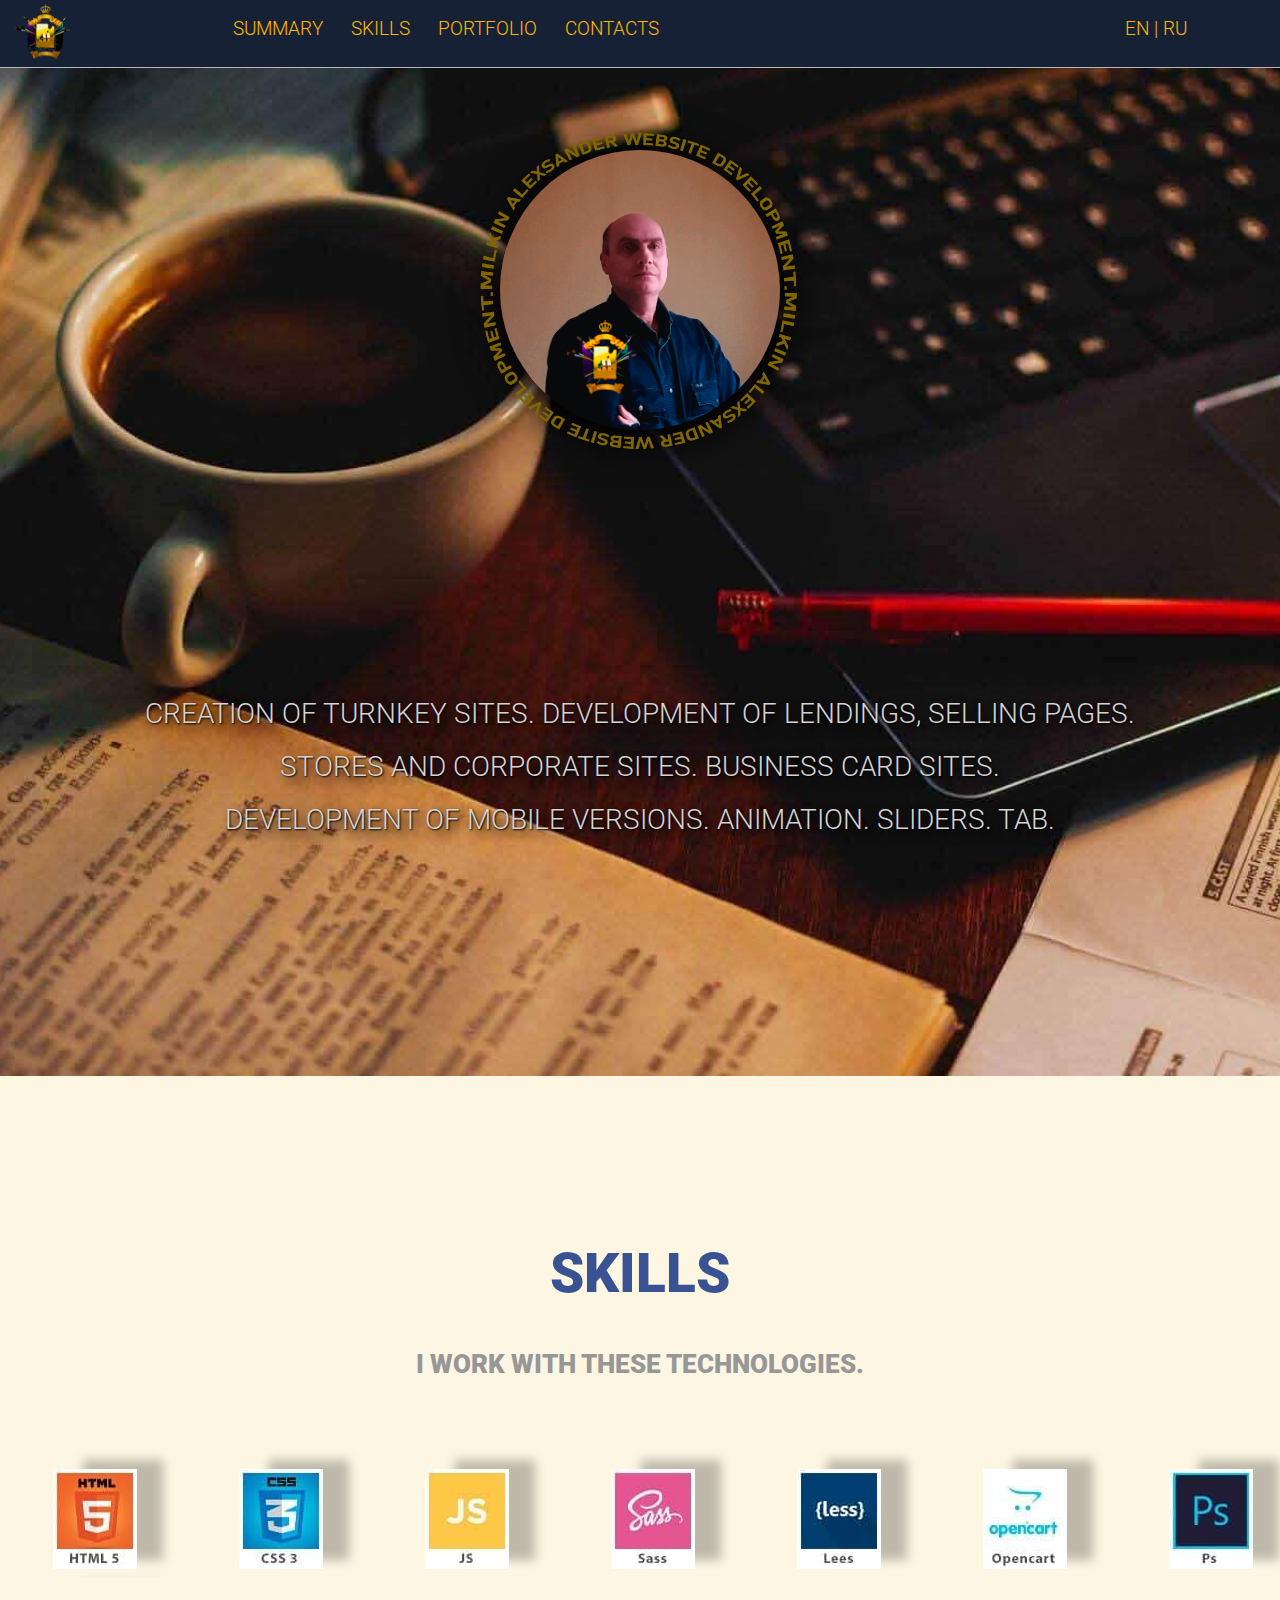
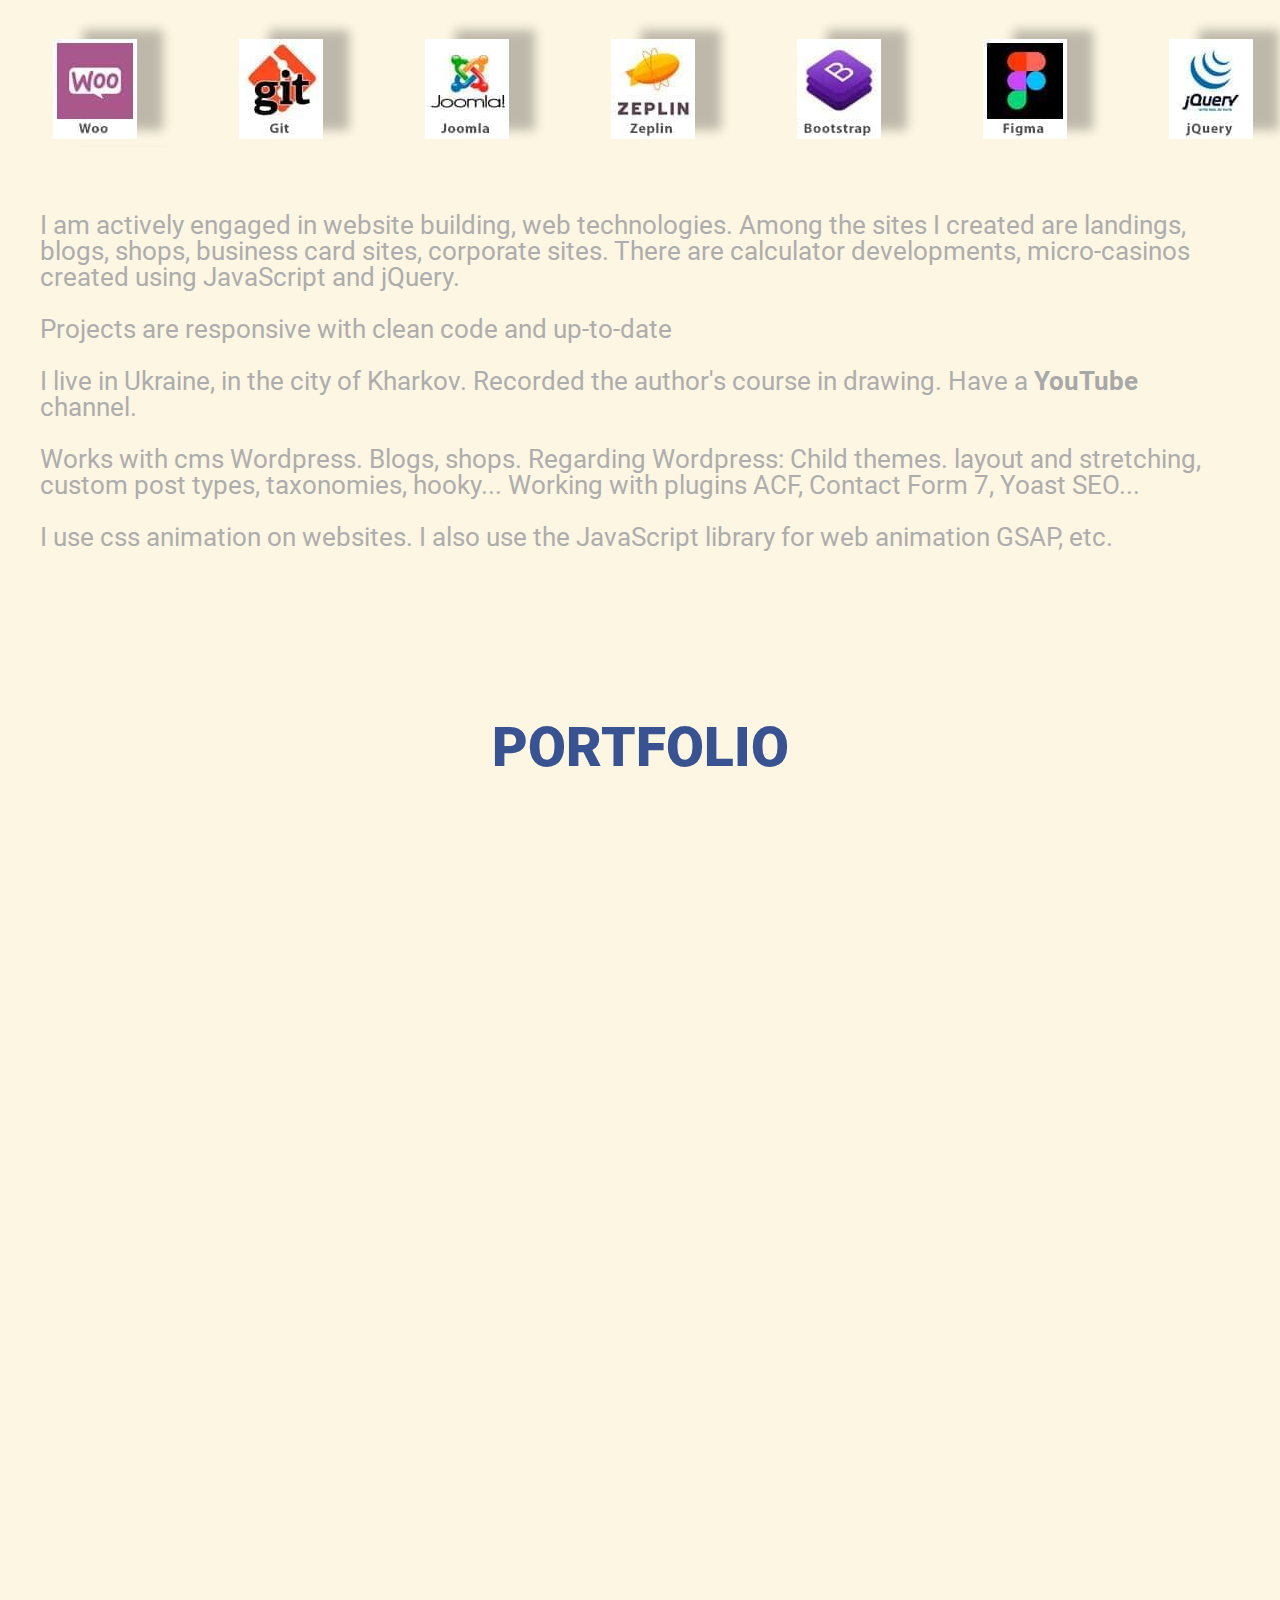
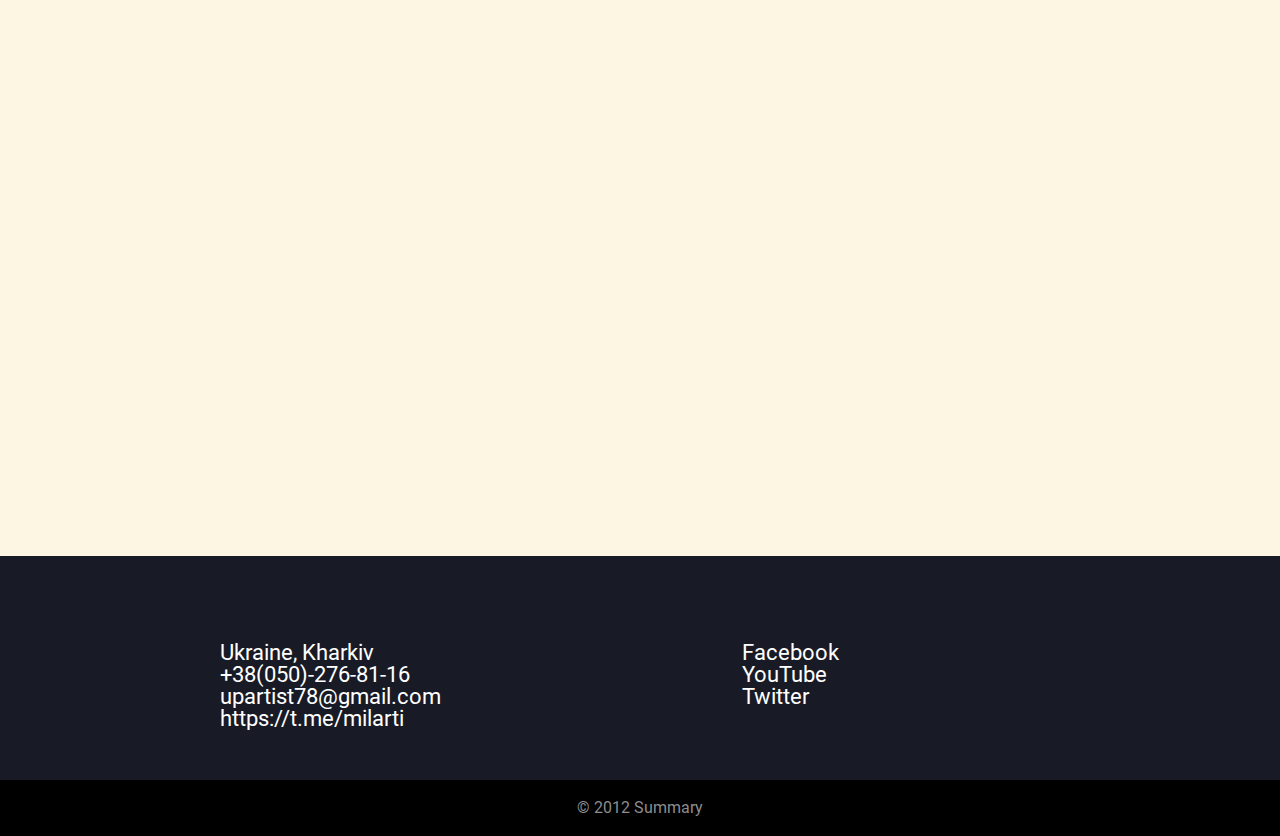
<file: index.html>
<!DOCTYPE html>
<html lang="ru">

<head>
	<title>Alexsander MILKIN </title>
	<meta charset="UTF-8">
	<meta name="format-detection" content="telephone=no">
	<!-- <style>body{opacity: 0;}</style> -->
	<link rel="stylesheet" href="https://use.fontawesome.com/releases/v5.3.1/css/all.css?_v=20240812080822" integrity="sha384-mzrmE5qonljUremFsqc01SB46JvROS7bZs3IO2EmfFsd15uHvIt+Y8vEf7N7fWAU" crossorigin="anonymous" type="text/css">

	<link rel="stylesheet" href="css/style.min.css?_v=20240812080822">
	<link rel="shortcut icon" href="favicon.ico">
	<!-- <meta name="robots" content="noindex, nofollow"> -->
	<meta name="viewport" content="width=device-width, initial-scale=1.0">
</head>

<body>
	<div class="wrapper">

		<!-- <header class="header">
	<div class="header__container">
	</div>
</header> -->




		<header id="resume">
			<div data-scroll="120" data-scroll-show="1000" class="header__wrap _header-scroll _header-show">
				<div class="header__container  ">
					<div class="header__wrap-menu ">
						<div class="resume-logo">
							<a href="index.html"><img loading="lazy" src="img/logotip.png" alt="logo"></a>
						</div>

						<nav class="header__menu-wrap ">
							<ul class="header__wrap-ul ">
								<li class="header__wrap-li"> <a class="header__wrap-items" href="#resume">Summary</a>
								</li>
								<li class="header__wrap-li"> <a class="header__wrap-items" href="#skills">Skills</a>
								</li>
								<li class="header__wrap-li"><a class="header__wrap-items" href="#portfolio">Portfolio</a></li>
								<li class="header__wrap-li"><a class="header__wrap-items" href="#contact">Contacts</a>
								</li>
							</ul>
						</nav>

						<div class="header__wrap-social" data-da=".header__wrap-ul, 400">
							<div class="header__wrap-social-block">

								<a href="https://t.me/milarti" class="portfolio-link" target="_blank">
									<div class="header__wrap-item">
										<div class="header__wrap-icon social-icon-fa"><i class="fab fa-telegram-plane"></i>
										</div>
									</div>
								</a>

								<a href="https://www.facebook.com/AlecsandrMILKIN?ref=bookmarks" class="portfolio-link" target="_blank">
									<div class="header__wrap-item">
										<div class="header__wrap-icon social-icon-fa"><i class="fab fa-facebook-f"></i>
										</div>
									</div>
								</a>

								<a href="https://www.youtube.com/channel/UCdR2h05zZjQPSjjNKDXbrNQ" class="portfolio-link" target="_blank">
									<div class="header__wrap-item">
										<div class="header__wrap-icon social-icon-yo"><i class="fab fa-youtube"></i>
										</div>
									</div>
								</a>

								<a href="https://twitter.com/milartar" class="portfolio-link" target="_blank">
									<div class="header__wrap-item">
										<div class="header__wrap-icon social-icon-tw"><i class="fab fa-twitter"></i>
										</div>

									</div>
								</a>
							</div> <!-- header__wrap-social-block -->
						</div> <!-- header__wrap-social -->
						<span class="link__lang lang-link">
							<a href="index.html " class="lang-link__en">EN</a>
							<span class="lang-link__line"> | </span>
							<a href="index-ru.html" class="lang-link__ru">RU</a>
						</span>
						<button type="button" class="menu__icon icon-menu"><span></span></button>
					</div> <!-- header__wrap-menu -->

				</div> <!-- container -->
			</div> <!-- header-wrap -->

			<div class="name-resume">
				<div class="name-resume__container wraper-name">
					<div class="title-resume">
						<h1> <span>

								<svg class="anime__title" width="438" height="63" viewBox="0 0 438 63" fill="none" xmlns="http://www.w3.org/2000/svg">
									<mask class="anime__title-mask" id="path-1-outside-1_6_17" maskUnits="userSpaceOnUse" x="-0.21875" y="0.727264" width="438" height="63" fill="black">
										<rect fill="white" x="-0.21875" y="0.727264" width="438" height="63" />
										<path d="M19.1392 59H4.78125L23.4304 3.72726H41.2159L59.8651 59H45.5071L32.5256 17.6534H32.0938L19.1392 59ZM17.223 37.2472H47.2344V47.3949H17.223V37.2472Z" />
										<path d="M79.0135 3.72726V59H65.8161V3.72726H79.0135Z" />
										<path d="M106.792 59.7827C102.455 59.7827 98.713 58.928 95.5643 57.2187C92.4336 55.4915 90.0226 53.0355 88.3313 49.8508C86.658 46.6482 85.8214 42.8428 85.8214 38.4347C85.8214 34.1525 86.667 30.41 88.3583 27.2074C90.0496 23.9867 92.4336 21.4858 95.5103 19.7045C98.587 17.9053 102.212 17.0057 106.387 17.0057C109.337 17.0057 112.036 17.4645 114.483 18.3821C116.93 19.2997 119.044 20.6581 120.826 22.4574C122.607 24.2566 123.992 26.4787 124.982 29.1236C125.971 31.7505 126.466 34.7642 126.466 38.1648V41.4574H90.4364V33.7926H114.186C114.168 32.3892 113.836 31.1387 113.188 30.0412C112.54 28.9436 111.65 28.089 110.516 27.4773C109.4 26.8475 108.114 26.5327 106.657 26.5327C105.181 26.5327 103.859 26.8655 102.689 27.5312C101.52 28.179 100.593 29.0696 99.9094 30.2031C99.2257 31.3186 98.8659 32.5871 98.8299 34.0085V41.8082C98.8299 43.4995 99.1628 44.9839 99.8285 46.2614C100.494 47.5208 101.439 48.5014 102.662 49.2031C103.886 49.9048 105.343 50.2557 107.034 50.2557C108.204 50.2557 109.266 50.0937 110.219 49.7699C111.173 49.446 111.991 48.9692 112.675 48.3395C113.359 47.7097 113.872 46.9361 114.213 46.0185L126.331 46.3693C125.828 49.0862 124.721 51.4522 123.012 53.4673C121.32 55.4645 119.098 57.0208 116.346 58.1364C113.593 59.2339 110.408 59.7827 106.792 59.7827Z" />
										<path d="M143.84 17.5454L150.668 31.2017L157.739 17.5454H171.045L159.467 38.2727L171.477 59H158.279L150.668 45.2358L143.246 59H129.86L141.897 38.2727L130.454 17.5454H143.84Z" />
										<path d="M213.262 30.2031L201.144 30.527C201.018 29.6633 200.676 28.8987 200.118 28.2329C199.56 27.5492 198.832 27.0185 197.932 26.6406C197.051 26.2448 196.025 26.0469 194.855 26.0469C193.326 26.0469 192.022 26.3527 190.942 26.9645C189.881 27.5762 189.359 28.4039 189.377 29.4474C189.359 30.2571 189.683 30.9588 190.348 31.5525C191.032 32.1463 192.247 32.6231 193.992 32.9829L201.98 34.4943C206.119 35.286 209.195 36.5994 211.211 38.4347C213.244 40.2699 214.269 42.6989 214.287 45.7216C214.269 48.5644 213.424 51.0383 211.75 53.1435C210.095 55.2486 207.828 56.8859 204.949 58.0554C202.07 59.2069 198.778 59.7827 195.071 59.7827C189.152 59.7827 184.483 58.5682 181.064 56.1392C177.664 53.6922 175.721 50.4176 175.235 46.3153L188.27 45.9915C188.558 47.5028 189.305 48.6543 190.51 49.446C191.716 50.2377 193.254 50.6335 195.125 50.6335C196.817 50.6335 198.193 50.3186 199.255 49.6889C200.316 49.0592 200.856 48.2225 200.874 47.179C200.856 46.2434 200.442 45.4967 199.632 44.9389C198.823 44.3632 197.554 43.9133 195.827 43.5895L188.594 42.2131C184.438 41.4574 181.343 40.063 179.31 38.0298C177.277 35.9787 176.269 33.3698 176.287 30.2031C176.269 27.4323 177.007 25.0663 178.5 23.1051C179.994 21.1259 182.117 19.6146 184.87 18.571C187.623 17.5275 190.87 17.0057 194.613 17.0057C200.226 17.0057 204.652 18.1842 207.891 20.5412C211.13 22.8802 212.92 26.1008 213.262 30.2031Z" />
										<path d="M232.471 59.7017C229.826 59.7017 227.478 59.2609 225.427 58.3793C223.394 57.4796 221.783 56.1302 220.596 54.331C219.426 52.5137 218.842 50.2377 218.842 47.5028C218.842 45.1998 219.246 43.2566 220.056 41.6733C220.866 40.09 221.981 38.8035 223.403 37.8139C224.824 36.8243 226.461 36.0776 228.315 35.5739C230.168 35.0521 232.147 34.7012 234.252 34.5213C236.609 34.3054 238.507 34.0805 239.947 33.8466C241.386 33.5947 242.43 33.2438 243.077 32.794C243.743 32.3262 244.076 31.6695 244.076 30.8239V30.6889C244.076 29.3035 243.599 28.2329 242.646 27.4773C241.692 26.7216 240.406 26.3437 238.786 26.3437C237.041 26.3437 235.638 26.7216 234.576 27.4773C233.514 28.2329 232.84 29.2765 232.552 30.6079L220.38 30.1761C220.74 27.6572 221.666 25.4081 223.16 23.429C224.671 21.4318 226.74 19.8665 229.367 18.7329C232.012 17.5814 235.188 17.0057 238.894 17.0057C241.539 17.0057 243.977 17.3205 246.208 17.9503C248.439 18.562 250.382 19.4616 252.038 20.6491C253.693 21.8186 254.97 23.258 255.87 24.9673C256.788 26.6766 257.246 28.6288 257.246 30.8239V59H244.832V53.2244H244.508C243.77 54.6278 242.826 55.8153 241.674 56.7869C240.54 57.7585 239.2 58.4872 237.653 58.973C236.123 59.4588 234.396 59.7017 232.471 59.7017ZM236.546 51.0653C237.968 51.0653 239.245 50.7775 240.379 50.2017C241.53 49.6259 242.448 48.8343 243.131 47.8267C243.815 46.8011 244.157 45.6136 244.157 44.2642V40.3239C243.779 40.5218 243.32 40.7017 242.781 40.8636C242.259 41.0256 241.683 41.1785 241.053 41.3224C240.424 41.4664 239.776 41.5923 239.11 41.7003C238.444 41.8082 237.806 41.9072 237.194 41.9972C235.952 42.1951 234.891 42.5009 234.009 42.9148C233.146 43.3286 232.48 43.8684 232.012 44.5341C231.562 45.1818 231.337 45.9555 231.337 46.8551C231.337 48.2225 231.823 49.2661 232.795 49.9858C233.784 50.7055 235.035 51.0653 236.546 51.0653Z" />
										<path d="M278.513 35.3579V59H265.316V17.5454H277.866V25.1562H278.325C279.242 22.6193 280.808 20.6311 283.021 19.1918C285.234 17.7344 287.87 17.0057 290.928 17.0057C293.843 17.0057 296.371 17.6624 298.512 18.9758C300.671 20.2713 302.344 22.0885 303.532 24.4275C304.737 26.7486 305.331 29.4654 305.313 32.5781V59H292.116V35.169C292.134 32.866 291.549 31.0668 290.362 29.7713C289.192 28.4758 287.564 27.8281 285.477 27.8281C284.091 27.8281 282.868 28.134 281.806 28.7457C280.763 29.3395 279.953 30.1941 279.377 31.3097C278.819 32.4252 278.531 33.7746 278.513 35.3579Z" />
										<path d="M328.625 59.5937C325.566 59.5937 322.786 58.8021 320.285 57.2187C317.784 55.6354 315.787 53.2604 314.294 50.0937C312.8 46.9271 312.054 42.9957 312.054 38.2997C312.054 33.4238 312.827 29.4114 314.375 26.2628C315.922 23.1141 317.946 20.7841 320.447 19.2727C322.966 17.7614 325.674 17.0057 328.571 17.0057C330.748 17.0057 332.61 17.3835 334.157 18.1392C335.705 18.8769 336.982 19.8305 337.99 21C338.997 22.1695 339.762 23.384 340.284 24.6435H340.554V3.72726H353.751V59H340.689V52.2798H340.284C339.726 53.5573 338.934 54.7538 337.909 55.8693C336.883 56.9848 335.597 57.8845 334.049 58.5682C332.52 59.2519 330.712 59.5937 328.625 59.5937ZM333.213 49.3111C334.814 49.3111 336.181 48.8613 337.315 47.9616C338.448 47.044 339.321 45.7576 339.933 44.1023C340.545 42.447 340.85 40.5038 340.85 38.2727C340.85 36.0057 340.545 34.0535 339.933 32.4162C339.339 30.7789 338.466 29.5194 337.315 28.6378C336.181 27.7561 334.814 27.3153 333.213 27.3153C331.575 27.3153 330.19 27.7651 329.056 28.6648C327.923 29.5644 327.059 30.8329 326.466 32.4702C325.89 34.1075 325.602 36.0417 325.602 38.2727C325.602 40.5038 325.899 42.447 326.493 44.1023C327.086 45.7576 327.941 47.044 329.056 47.9616C330.19 48.8613 331.575 49.3111 333.213 49.3111Z" />
										<path d="M381.475 59.7827C377.139 59.7827 373.397 58.928 370.248 57.2187C367.117 55.4915 364.706 53.0355 363.015 49.8508C361.342 46.6482 360.505 42.8428 360.505 38.4347C360.505 34.1525 361.351 30.41 363.042 27.2074C364.733 23.9867 367.117 21.4858 370.194 19.7045C373.271 17.9053 376.896 17.0057 381.07 17.0057C384.021 17.0057 386.72 17.4645 389.167 18.3821C391.614 19.2997 393.728 20.6581 395.509 22.4574C397.29 24.2566 398.676 26.4787 399.665 29.1236C400.655 31.7505 401.15 34.7642 401.15 38.1648V41.4574H365.12V33.7926H388.87C388.852 32.3892 388.519 31.1387 387.871 30.0412C387.224 28.9436 386.333 28.089 385.2 27.4773C384.084 26.8475 382.798 26.5327 381.34 26.5327C379.865 26.5327 378.542 26.8655 377.373 27.5312C376.203 28.179 375.277 29.0696 374.593 30.2031C373.909 31.3186 373.549 32.5871 373.513 34.0085V41.8082C373.513 43.4995 373.846 44.9839 374.512 46.2614C375.178 47.5208 376.122 48.5014 377.346 49.2031C378.569 49.9048 380.027 50.2557 381.718 50.2557C382.888 50.2557 383.949 50.0937 384.903 49.7699C385.856 49.446 386.675 48.9692 387.359 48.3395C388.042 47.7097 388.555 46.9361 388.897 46.0185L401.015 46.3693C400.511 49.0862 399.405 51.4522 397.695 53.4673C396.004 55.4645 393.782 57.0208 391.029 58.1364C388.276 59.2339 385.092 59.7827 381.475 59.7827Z" />
										<path d="M407.89 59V17.5454H420.71V25.1023H421.142C421.897 22.3674 423.13 20.3343 424.839 19.0028C426.548 17.6534 428.537 16.9787 430.804 16.9787C431.415 16.9787 432.045 17.0237 432.693 17.1136C433.341 17.1856 433.943 17.3025 434.501 17.4645V28.9347C433.871 28.7187 433.044 28.5478 432.018 28.4219C431.011 28.2959 430.111 28.2329 429.319 28.2329C427.754 28.2329 426.342 28.5838 425.082 29.2855C423.841 29.9692 422.86 30.9318 422.14 32.1733C421.439 33.3968 421.088 34.8362 421.088 36.4915V59H407.89Z" />
									</mask>
									<path class="anime__title-path" d="M19.1392 59H4.78125L23.4304 3.72726H41.2159L59.8651 59H45.5071L32.5256 17.6534H32.0938L19.1392 59ZM17.223 37.2472H47.2344V47.3949H17.223V37.2472Z" stroke="white" stroke-width="3" mask="url(#path-1-outside-1_6_17)" />
									<path class="anime__title-path" d="M79.0135 3.72726V59H65.8161V3.72726H79.0135Z" stroke="white" stroke-width="3" mask="url(#path-1-outside-1_6_17)" />
									<path class="anime__title-path" d="M106.792 59.7827C102.455 59.7827 98.713 58.928 95.5643 57.2187C92.4336 55.4915 90.0226 53.0355 88.3313 49.8508C86.658 46.6482 85.8214 42.8428 85.8214 38.4347C85.8214 34.1525 86.667 30.41 88.3583 27.2074C90.0496 23.9867 92.4336 21.4858 95.5103 19.7045C98.587 17.9053 102.212 17.0057 106.387 17.0057C109.337 17.0057 112.036 17.4645 114.483 18.3821C116.93 19.2997 119.044 20.6581 120.826 22.4574C122.607 24.2566 123.992 26.4787 124.982 29.1236C125.971 31.7505 126.466 34.7642 126.466 38.1648V41.4574H90.4364V33.7926H114.186C114.168 32.3892 113.836 31.1387 113.188 30.0412C112.54 28.9436 111.65 28.089 110.516 27.4773C109.4 26.8475 108.114 26.5327 106.657 26.5327C105.181 26.5327 103.859 26.8655 102.689 27.5312C101.52 28.179 100.593 29.0696 99.9094 30.2031C99.2257 31.3186 98.8659 32.5871 98.8299 34.0085V41.8082C98.8299 43.4995 99.1628 44.9839 99.8285 46.2614C100.494 47.5208 101.439 48.5014 102.662 49.2031C103.886 49.9048 105.343 50.2557 107.034 50.2557C108.204 50.2557 109.266 50.0937 110.219 49.7699C111.173 49.446 111.991 48.9692 112.675 48.3395C113.359 47.7097 113.872 46.9361 114.213 46.0185L126.331 46.3693C125.828 49.0862 124.721 51.4522 123.012 53.4673C121.32 55.4645 119.098 57.0208 116.346 58.1364C113.593 59.2339 110.408 59.7827 106.792 59.7827Z" stroke="white" stroke-width="3" mask="url(#path-1-outside-1_6_17)" />
									<path class="anime__title-path" d="M143.84 17.5454L150.668 31.2017L157.739 17.5454H171.045L159.467 38.2727L171.477 59H158.279L150.668 45.2358L143.246 59H129.86L141.897 38.2727L130.454 17.5454H143.84Z" stroke="white" stroke-width="3" mask="url(#path-1-outside-1_6_17)" />
									<path class="anime__title-path" d="M213.262 30.2031L201.144 30.527C201.018 29.6633 200.676 28.8987 200.118 28.2329C199.56 27.5492 198.832 27.0185 197.932 26.6406C197.051 26.2448 196.025 26.0469 194.855 26.0469C193.326 26.0469 192.022 26.3527 190.942 26.9645C189.881 27.5762 189.359 28.4039 189.377 29.4474C189.359 30.2571 189.683 30.9588 190.348 31.5525C191.032 32.1463 192.247 32.6231 193.992 32.9829L201.98 34.4943C206.119 35.286 209.195 36.5994 211.211 38.4347C213.244 40.2699 214.269 42.6989 214.287 45.7216C214.269 48.5644 213.424 51.0383 211.75 53.1435C210.095 55.2486 207.828 56.8859 204.949 58.0554C202.07 59.2069 198.778 59.7827 195.071 59.7827C189.152 59.7827 184.483 58.5682 181.064 56.1392C177.664 53.6922 175.721 50.4176 175.235 46.3153L188.27 45.9915C188.558 47.5028 189.305 48.6543 190.51 49.446C191.716 50.2377 193.254 50.6335 195.125 50.6335C196.817 50.6335 198.193 50.3186 199.255 49.6889C200.316 49.0592 200.856 48.2225 200.874 47.179C200.856 46.2434 200.442 45.4967 199.632 44.9389C198.823 44.3632 197.554 43.9133 195.827 43.5895L188.594 42.2131C184.438 41.4574 181.343 40.063 179.31 38.0298C177.277 35.9787 176.269 33.3698 176.287 30.2031C176.269 27.4323 177.007 25.0663 178.5 23.1051C179.994 21.1259 182.117 19.6146 184.87 18.571C187.623 17.5275 190.87 17.0057 194.613 17.0057C200.226 17.0057 204.652 18.1842 207.891 20.5412C211.13 22.8802 212.92 26.1008 213.262 30.2031Z" stroke="white" stroke-width="3" mask="url(#path-1-outside-1_6_17)" />
									<path class="anime__title-path" d="M232.471 59.7017C229.826 59.7017 227.478 59.2609 225.427 58.3793C223.394 57.4796 221.783 56.1302 220.596 54.331C219.426 52.5137 218.842 50.2377 218.842 47.5028C218.842 45.1998 219.246 43.2566 220.056 41.6733C220.866 40.09 221.981 38.8035 223.403 37.8139C224.824 36.8243 226.461 36.0776 228.315 35.5739C230.168 35.0521 232.147 34.7012 234.252 34.5213C236.609 34.3054 238.507 34.0805 239.947 33.8466C241.386 33.5947 242.43 33.2438 243.077 32.794C243.743 32.3262 244.076 31.6695 244.076 30.8239V30.6889C244.076 29.3035 243.599 28.2329 242.646 27.4773C241.692 26.7216 240.406 26.3437 238.786 26.3437C237.041 26.3437 235.638 26.7216 234.576 27.4773C233.514 28.2329 232.84 29.2765 232.552 30.6079L220.38 30.1761C220.74 27.6572 221.666 25.4081 223.16 23.429C224.671 21.4318 226.74 19.8665 229.367 18.7329C232.012 17.5814 235.188 17.0057 238.894 17.0057C241.539 17.0057 243.977 17.3205 246.208 17.9503C248.439 18.562 250.382 19.4616 252.038 20.6491C253.693 21.8186 254.97 23.258 255.87 24.9673C256.788 26.6766 257.246 28.6288 257.246 30.8239V59H244.832V53.2244H244.508C243.77 54.6278 242.826 55.8153 241.674 56.7869C240.54 57.7585 239.2 58.4872 237.653 58.973C236.123 59.4588 234.396 59.7017 232.471 59.7017ZM236.546 51.0653C237.968 51.0653 239.245 50.7775 240.379 50.2017C241.53 49.6259 242.448 48.8343 243.131 47.8267C243.815 46.8011 244.157 45.6136 244.157 44.2642V40.3239C243.779 40.5218 243.32 40.7017 242.781 40.8636C242.259 41.0256 241.683 41.1785 241.053 41.3224C240.424 41.4664 239.776 41.5923 239.11 41.7003C238.444 41.8082 237.806 41.9072 237.194 41.9972C235.952 42.1951 234.891 42.5009 234.009 42.9148C233.146 43.3286 232.48 43.8684 232.012 44.5341C231.562 45.1818 231.337 45.9555 231.337 46.8551C231.337 48.2225 231.823 49.2661 232.795 49.9858C233.784 50.7055 235.035 51.0653 236.546 51.0653Z" stroke="white" stroke-width="3" mask="url(#path-1-outside-1_6_17)" />
									<path class="anime__title-path" d="M278.513 35.3579V59H265.316V17.5454H277.866V25.1562H278.325C279.242 22.6193 280.808 20.6311 283.021 19.1918C285.234 17.7344 287.87 17.0057 290.928 17.0057C293.843 17.0057 296.371 17.6624 298.512 18.9758C300.671 20.2713 302.344 22.0885 303.532 24.4275C304.737 26.7486 305.331 29.4654 305.313 32.5781V59H292.116V35.169C292.134 32.866 291.549 31.0668 290.362 29.7713C289.192 28.4758 287.564 27.8281 285.477 27.8281C284.091 27.8281 282.868 28.134 281.806 28.7457C280.763 29.3395 279.953 30.1941 279.377 31.3097C278.819 32.4252 278.531 33.7746 278.513 35.3579Z" stroke="white" stroke-width="3" mask="url(#path-1-outside-1_6_17)" />
									<path class="anime__title-path" d="M328.625 59.5937C325.566 59.5937 322.786 58.8021 320.285 57.2187C317.784 55.6354 315.787 53.2604 314.294 50.0937C312.8 46.9271 312.054 42.9957 312.054 38.2997C312.054 33.4238 312.827 29.4114 314.375 26.2628C315.922 23.1141 317.946 20.7841 320.447 19.2727C322.966 17.7614 325.674 17.0057 328.571 17.0057C330.748 17.0057 332.61 17.3835 334.157 18.1392C335.705 18.8769 336.982 19.8305 337.99 21C338.997 22.1695 339.762 23.384 340.284 24.6435H340.554V3.72726H353.751V59H340.689V52.2798H340.284C339.726 53.5573 338.934 54.7538 337.909 55.8693C336.883 56.9848 335.597 57.8845 334.049 58.5682C332.52 59.2519 330.712 59.5937 328.625 59.5937ZM333.213 49.3111C334.814 49.3111 336.181 48.8613 337.315 47.9616C338.448 47.044 339.321 45.7576 339.933 44.1023C340.545 42.447 340.85 40.5038 340.85 38.2727C340.85 36.0057 340.545 34.0535 339.933 32.4162C339.339 30.7789 338.466 29.5194 337.315 28.6378C336.181 27.7561 334.814 27.3153 333.213 27.3153C331.575 27.3153 330.19 27.7651 329.056 28.6648C327.923 29.5644 327.059 30.8329 326.466 32.4702C325.89 34.1075 325.602 36.0417 325.602 38.2727C325.602 40.5038 325.899 42.447 326.493 44.1023C327.086 45.7576 327.941 47.044 329.056 47.9616C330.19 48.8613 331.575 49.3111 333.213 49.3111Z" stroke="white" stroke-width="3" mask="url(#path-1-outside-1_6_17)" />
									<path class="anime__title-path" d="M381.475 59.7827C377.139 59.7827 373.397 58.928 370.248 57.2187C367.117 55.4915 364.706 53.0355 363.015 49.8508C361.342 46.6482 360.505 42.8428 360.505 38.4347C360.505 34.1525 361.351 30.41 363.042 27.2074C364.733 23.9867 367.117 21.4858 370.194 19.7045C373.271 17.9053 376.896 17.0057 381.07 17.0057C384.021 17.0057 386.72 17.4645 389.167 18.3821C391.614 19.2997 393.728 20.6581 395.509 22.4574C397.29 24.2566 398.676 26.4787 399.665 29.1236C400.655 31.7505 401.15 34.7642 401.15 38.1648V41.4574H365.12V33.7926H388.87C388.852 32.3892 388.519 31.1387 387.871 30.0412C387.224 28.9436 386.333 28.089 385.2 27.4773C384.084 26.8475 382.798 26.5327 381.34 26.5327C379.865 26.5327 378.542 26.8655 377.373 27.5312C376.203 28.179 375.277 29.0696 374.593 30.2031C373.909 31.3186 373.549 32.5871 373.513 34.0085V41.8082C373.513 43.4995 373.846 44.9839 374.512 46.2614C375.178 47.5208 376.122 48.5014 377.346 49.2031C378.569 49.9048 380.027 50.2557 381.718 50.2557C382.888 50.2557 383.949 50.0937 384.903 49.7699C385.856 49.446 386.675 48.9692 387.359 48.3395C388.042 47.7097 388.555 46.9361 388.897 46.0185L401.015 46.3693C400.511 49.0862 399.405 51.4522 397.695 53.4673C396.004 55.4645 393.782 57.0208 391.029 58.1364C388.276 59.2339 385.092 59.7827 381.475 59.7827Z" stroke="white" stroke-width="3" mask="url(#path-1-outside-1_6_17)" />
									<path class="anime__title-path" d="M407.89 59V17.5454H420.71V25.1023H421.142C421.897 22.3674 423.13 20.3343 424.839 19.0028C426.548 17.6534 428.537 16.9787 430.804 16.9787C431.415 16.9787 432.045 17.0237 432.693 17.1136C433.341 17.1856 433.943 17.3025 434.501 17.4645V28.9347C433.871 28.7187 433.044 28.5478 432.018 28.4219C431.011 28.2959 430.111 28.2329 429.319 28.2329C427.754 28.2329 426.342 28.5838 425.082 29.2855C423.841 29.9692 422.86 30.9318 422.14 32.1733C421.439 33.3968 421.088 34.8362 421.088 36.4915V59H407.89Z" stroke="white" stroke-width="3" mask="url(#path-1-outside-1_6_17)" />
								</svg>
							</span>

							<span>
								<svg class="anime__title-surname" width="275" height="66" viewBox="0 0 275 66" fill="none" xmlns="http://www.w3.org/2000/svg">
									<mask class="anime__mask-surname" id="path-1-outside-1_5_15" maskUnits="userSpaceOnUse" x="0.883514" y="0.110794" width="275" height="66" fill="black">
										<rect fill="white" x="0.883514" y="0.110794" width="275" height="66" />

										<path d="M28.0114 6.72727H44.5554L58.5895 40.9489H59.2372L73.2713 6.72727H89.8153V62H76.8068V28.0483H76.348L63.0696 61.6491H54.7571L41.4787 27.8594H41.0199V62H28.0114V6.72727Z" />
										<path d="M98.1481 62V20.5455H111.346V62H98.1481ZM104.76 15.7145C102.907 15.7145 101.315 15.1027 99.9833 13.8793C98.6519 12.6378 97.9861 11.1444 97.9861 9.39915C97.9861 7.67187 98.6519 6.19649 99.9833 4.97301C101.315 3.73153 102.907 3.11079 104.76 3.11079C106.632 3.11079 108.224 3.73153 109.537 4.97301C110.869 6.19649 111.534 7.67187 111.534 9.39915C111.534 11.1444 110.869 12.6378 109.537 13.8793C108.224 15.1027 106.632 15.7145 104.76 15.7145Z" />
										<path d="M132.943 6.72727V62H119.746V6.72727H132.943Z" />
										<path d="M153.245 51.1236L153.299 35.3892H155.135L166.794 20.5455H181.745L164.419 41.8125H160.937L153.245 51.1236ZM141.343 62V6.72727H154.541V62H141.343ZM167.091 62L156.241 44.7812L164.931 35.4162L182.339 62H167.091Z" />
										<path d="M186.468 62V20.5455H199.666V62H186.468ZM193.081 15.7145C191.227 15.7145 189.635 15.1027 188.304 13.8793C186.972 12.6378 186.306 11.1444 186.306 9.39915C186.306 7.67187 186.972 6.19649 188.304 4.97301C189.635 3.73153 191.227 3.11079 193.081 3.11079C194.952 3.11079 196.544 3.73153 197.858 4.97301C199.189 6.19649 199.855 7.67187 199.855 9.39915C199.855 11.1444 199.189 12.6378 197.858 13.8793C196.544 15.1027 194.952 15.7145 193.081 15.7145Z" />
										<path d="M221.263 38.358V62H208.066V20.5455H220.616V28.1562H221.075C221.992 25.6193 223.558 23.6312 225.771 22.1918C227.984 20.7344 230.62 20.0057 233.678 20.0057C236.593 20.0057 239.121 20.6624 241.262 21.9758C243.421 23.2713 245.094 25.0885 246.282 27.4276C247.487 29.7486 248.081 32.4654 248.063 35.5781V62H234.866V38.169C234.884 35.866 234.299 34.0668 233.111 32.7713C231.942 31.4759 230.314 30.8281 228.227 30.8281C226.841 30.8281 225.618 31.134 224.556 31.7457C223.513 32.3395 222.703 33.1941 222.127 34.3097C221.569 35.4252 221.281 36.7746 221.263 38.358Z" />

									</mask>

									<path class="anime__path-surname" d="M28.0114 6.72727H44.5554L58.5895 40.9489H59.2372L73.2713 6.72727H89.8153V62H76.8068V28.0483H76.348L63.0696 61.6491H54.7571L41.4787 27.8594H41.0199V62H28.0114V6.72727Z" stroke="white" stroke-width="3" mask="url(#path-1-outside-1_5_15)" />
									<path class="anime__path-surname" d="M98.1481 62V20.5455H111.346V62H98.1481ZM104.76 15.7145C102.907 15.7145 101.315 15.1027 99.9833 13.8793C98.6519 12.6378 97.9861 11.1444 97.9861 9.39915C97.9861 7.67187 98.6519 6.19649 99.9833 4.97301C101.315 3.73153 102.907 3.11079 104.76 3.11079C106.632 3.11079 108.224 3.73153 109.537 4.97301C110.869 6.19649 111.534 7.67187 111.534 9.39915C111.534 11.1444 110.869 12.6378 109.537 13.8793C108.224 15.1027 106.632 15.7145 104.76 15.7145Z" stroke="white" stroke-width="3" mask="url(#path-1-outside-1_5_15)" />
									<path class="anime__path-surname" d="M132.943 6.72727V62H119.746V6.72727H132.943Z" stroke="white" stroke-width="3" mask="url(#path-1-outside-1_5_15)" />
									<path class="anime__path-surname" d="M153.245 51.1236L153.299 35.3892H155.135L166.794 20.5455H181.745L164.419 41.8125H160.937L153.245 51.1236ZM141.343 62V6.72727H154.541V62H141.343ZM167.091 62L156.241 44.7812L164.931 35.4162L182.339 62H167.091Z" stroke="white" stroke-width="3" mask="url(#path-1-outside-1_5_15)" />
									<path class="anime__path-surname" d="M186.468 62V20.5455H199.666V62H186.468ZM193.081 15.7145C191.227 15.7145 189.635 15.1027 188.304 13.8793C186.972 12.6378 186.306 11.1444 186.306 9.39915C186.306 7.67187 186.972 6.19649 188.304 4.97301C189.635 3.73153 191.227 3.11079 193.081 3.11079C194.952 3.11079 196.544 3.73153 197.858 4.97301C199.189 6.19649 199.855 7.67187 199.855 9.39915C199.855 11.1444 199.189 12.6378 197.858 13.8793C196.544 15.1027 194.952 15.7145 193.081 15.7145Z" stroke="white" stroke-width="3" mask="url(#path-1-outside-1_5_15)" />
									<path class="anime__path-surname" d="M221.263 38.358V62H208.066V20.5455H220.616V28.1562H221.075C221.992 25.6193 223.558 23.6312 225.771 22.1918C227.984 20.7344 230.62 20.0057 233.678 20.0057C236.593 20.0057 239.121 20.6624 241.262 21.9758C243.421 23.2713 245.094 25.0885 246.282 27.4276C247.487 29.7486 248.081 32.4654 248.063 35.5781V62H234.866V38.169C234.884 35.866 234.299 34.0668 233.111 32.7713C231.942 31.4759 230.314 30.8281 228.227 30.8281C226.841 30.8281 225.618 31.134 224.556 31.7457C223.513 32.3395 222.703 33.1941 222.127 34.3097C221.569 35.4252 221.281 36.7746 221.263 38.358Z" stroke="white" stroke-width="3" mask="url(#path-1-outside-1_5_15)" />

								</svg>
							</span>
						</h1>
						<div class="text-resume">web developer</div>
					</div>


					<div class="circel__wrap ">

						<div class="circel__wrap-top">
							<img class="circle-imges" src="img/circle-img.png" alt="circle">
						</div>

						<div class="foto-resume">
							<img loading="lazy" src="img/foto.png" alt="Фото">
						</div>
					</div>

				</div>
			</div><!--  name-resume -->
			<div class="header-text__container header__text-wrap">
				<div class="header__text-block">
					<p class="header__text-item">
						CREATION OF TURNKEY SITES. DEVELOPMENT OF LENDINGS, SELLING PAGES.</p>
					<p class="header__text-item">STORES AND CORPORATE SITES. BUSINESS CARD SITES.</p>
					<p class="header__text-item">DEVELOPMENT OF MOBILE VERSIONS. ANIMATION. SLIDERS. TAB.</p>
				</div>
			</div> <!-- header__text-wrap -->

			<div class="header-arrov__container header__arrov-wrap">
				<a href="#skills">
					<div class="header__arrov-item arrov-top"><i class="fas fa-chevron-down"></i></div>
					<div class="header__arrov-item arrov-bottom"><i class="fas fa-chevron-down"></i></div>
				</a>
			</div><!-- header__arrov-wrap -->
		</header>






		<main class="page">
			<!-- ======= skills -->
			<section class="portfolio" id="skills">
				<div class="portfolio__container ">
					<div class="portfolio__parallax">
						<div class="portfolio__layer layer-img-1" data-speed="40"><img loading="lazy" src="img/skills-11.png" alt="skills-1"></div>
						<div class="portfolio__layer layer-img-2" data-speed="80"><img loading="lazy" src="img/skills-22.png" alt="skills-2"></div>
					</div> <!-- portfolio__parallax -->

					<div class="portfolio__block">
						<div class="portfolio__block-title">
							<h2>Skills</h2>
						</div>
						<div class="skills__title ">
							<h3>I work with these technologies.</h3>
						</div>

					</div>
				</div>





				<div class="album-wrapper">
					<div class="album-container">
						<div class="album-block">
							<div class="album-inner to-left">
								<span>
									<div class="album-item">
										<img src="img/icon-1.jpg" alt="icon1232">

									</div>
									<div class="album-item">
										<img src="img/icon-2.jpg" alt="icon12354">
									</div>
									<div class="album-item">
										<img src="img/icon-3.jpg" alt="icon12324">
									</div>
									<div class="album-item">
										<img src="img/icon-4.jpg" alt="icon12432">
									</div>
									<div class="album-item">
										<img src="img/icon-5.jpg" alt="icon12532">
									</div>
									<div class="album-item">
										<img src="img/icon-6.jpg" alt="icon61232">
									</div>
									<div class="album-item">
										<img src="img/icon-7.jpg" alt="icon123257">
									</div>
									<div class="album-item">
										<img src="img/icon-8.jpg" alt="icon142326">
									</div>
									<div class="album-item">
										<img src="img/icon-9.jpg" alt="icon125324">
									</div>
									<div class="album-item">
										<img src="img/icon-10.jpg" alt="icon12327">
									</div>

								</span>
								<span>
									<div class="album-item">
										<img src="img/icon-1.jpg" alt="icon12328">

									</div>
									<div class="album-item">
										<img src="img/icon-2.jpg" alt="icon123238">
									</div>
									<div class="album-item">
										<img src="img/icon-3.jpg" alt="icon123278">
									</div>
									<div class="album-item">
										<img src="img/icon-4.jpg" alt="icon123276">
									</div>
									<div class="album-item">
										<img src="img/icon-5.jpg" alt="icon123247">
									</div>
									<div class="album-item">
										<img src="img/icon-6.jpg" alt="icon123266">
									</div>
									<div class="album-item">
										<img src="img/icon-7.jpg" alt="icon123298">
									</div>
									<div class="album-item">
										<img src="img/icon-8.jpg" alt="icon18232">
									</div>
									<div class="album-item">
										<img src="img/icon-9.jpg" alt="icon81232">
									</div>
									<div class="album-item">
										<img src="img/icon-10.jpg" alt="icon128327">
									</div>
								</span>
							</div>
						</div>
						<div class="album-block">
							<div class="album-inner to-right">
								<span>
									<div class="album-item">
										<img src="img/icon-11.jpg" alt="icon128">
									</div>
									<div class="album-item">
										<img src="img/icon-12.jpg" alt="icon127">
									</div>
									<div class="album-item">
										<img src="img/icon-13.jpg" alt="icon1278">
									</div>
									<div class="album-item">
										<img src="img/icon-14.jpg" alt="icon1259">
									</div>
									<div class="album-item">
										<img src="img/icon-15.jpg" alt="icon1256">
									</div>
									<div class="album-item">
										<img src="img/icon-16.jpg" alt="icon1279">
									</div>
									<div class="album-item">
										<img src="img/icon-17.jpg" alt="icon1200">
									</div>
									<div class="album-item">
										<img src="img/icon-18.jpg" alt="icon102">
									</div>
									<div class="album-item">
										<img src="img/icon-19.jpg" alt="icon1209">
									</div>
									<div class="album-item">
										<img src="img/icon-20.jpg" alt="icon1029">
									</div>
								</span>
								<span>
									<div class="album-item">
										<img src="img/icon-11.jpg" alt="icon1289">
									</div>
									<div class="album-item">
										<img src="img/icon-12.jpg" alt="icon1294">
									</div>
									<div class="album-item">
										<img src="img/icon-13.jpg" alt="icon412">
									</div>
									<div class="album-item">
										<img src="img/icon-14.jpg" alt="icon1256">
									</div>
									<div class="album-item">
										<img src="img/icon-15.jpg" alt="icon1256">
									</div>
									<div class="album-item">
										<img src="img/icon-16.jpg" alt="icon1287">
									</div>
									<div class="album-item">
										<img src="img/icon-17.jpg" alt="icon1278">
									</div>
									<div class="album-item">
										<img src="img/icon-18.jpg" alt="icon1267">
									</div>
									<div class="album-item">
										<img src="img/icon-19.jpg" alt="icon91289">
									</div>
									<div class="album-item">
										<img src="img/icon-20.jpg" alt="icon1296">
									</div>
								</span>
							</div>
						</div>
					</div>
				</div>




				<div class="portfolio__container ">



					<div class="skills__text">
						<p>
							I am actively engaged in website building, web
							technologies. Among the sites I created are landings, blogs, shops, business card sites,
							corporate
							sites.
							There are calculator developments, micro-casinos created using JavaScript and jQuery.
						</p><br>
						<p>Projects are responsive with clean code and up-to-date</p><br>
						<p> I live in Ukraine, in the city of Kharkov. Recorded the author's course in drawing. Have
							a <a class="skills__text-link" href="https://www.youtube.com/channel/UCdR2h05zZjQPSjjNKDXbrNQ" target="_blank">YouTube</a> channel.</p> <br>
						<p>
							Works with cms Wordpress. Blogs, shops. Regarding Wordpress:
							Child themes.
							layout and stretching,
							custom post types,
							taxonomies,
							hooky...
							Working with plugins
							ACF,
							Contact Form 7,
							Yoast SEO...</p> <br>
						<p>I use css animation on websites. I also use the JavaScript library for web animation
							GSAP, etc.</p>
					</div>
				</div>
				<!-- </div>container -->
			</section>
			<!-- ====== конец skills -->

			<!-- =======portfolio -->
			<section class="portfolio" id="portfolio">
				<div class="portfolio__container ">
					<div class="portfolio__parallax">
						<div class="portfolio__layer layer-img-1" data-speed="40"><img loading="lazy" src="img/portfolio-11.png" alt="portfolio-1">
						</div>
						<div class="portfolio__layer layer-img-2" data-speed="80"><img loading="lazy" src="img/portfolio-22.png" alt="portfolio-2">
						</div>
					</div> <!-- portfolio__parallax -->
					<div class="portfolio__block">
						<div class="portfolio__block-title">
							<h2>Portfolio</h2>
						</div>
						<div class="portfolio__block-item">



							<div data-watch-threshold="0.3" data-watch class="portfolio__block-item-left  _watcher-view ">
								<div class="portfolio-img-1"> <a class="portfolio-img-lincs" href="https://www.youtube.com/watch?v=e1nmMCSmrls&ab_channel=Milart" target="_blank"><img class="portfolio-images" loading="lazy" src="img/turkish.png" alt="turkish"></a>
								</div>

								<div class="portfolio-text">
									<div class="portfolio-text-title">
										<h3>Turkish Development</h3>
									</div>
									<div class="portfolio-text-item">
										Creating a Wordpress theme.<br>
										Widget development. Multilingual.<br>
										Adaptive website.
										Flex technology.<br>
										Gallery. Sliders.<br>
										Video. GSAP animation.

									</div>
									<a class="portfolio-linc" href="https://tdmontenegro.com" target="_blank">Link:
										Turkish</a>
								</div><!-- portfolio-text -->
							</div><!-- portfolio__block-item-left -->

							<div data-watch-threshold="0.3" data-watch class="portfolio__block-item-left  _watcher-view ">
								<div class="portfolio-img-1"> <a class="portfolio-img-lincs" href="https://milartop.github.io/bearpage/" target="_blank"><img class="portfolio-images" loading="lazy" src="img/bear.jpg" alt="bear"></a>
								</div>

								<div class="portfolio-text">
									<div class="portfolio-text-title">
										<h3>Bear</h3>
									</div>
									<div class="portfolio-text-item">
										Multipage site. Adaptive.<br> Flex technology.<br>
										Sliders. Order forms. Pop up blocks<br>
										GSAP Animation
										<br><br>
									</div>
									<a class="portfolio-linc" href="https://milartop.github.io/bearpage/" target="_blank">Link:
										Bear</a>
								</div><!-- portfolio-text -->
							</div><!-- portfolio__block-item-left -->


							<div data-watch-threshold="0.3" data-watch class="portfolio__block-item-left  _watcher-view ">
								<div class="portfolio-img-1">
									<a class="portfolio-img-lincs" href="https://milartop.github.io/xarizmapage/ " target="_blank">
										<img class="portfolio-images" loading="lazy" src="img/xarizma.png" alt="Xarizma">
									</a>
								</div>

								<div class="portfolio-text">
									<div class="portfolio-text-title">
										<h3>Xarizma</h3>
									</div>
									<div class="portfolio-text-item"> The site is responsive.
										Flex technology.<br> Pop-up block, GSAP animation, parallax effect, 3 SWIPER
										sliders.
										<br><br>
									</div>
									<a class="portfolio-linc" href="https://milartop.github.io/xarizmapage/ " target="_blank">Link:
										Xarizma</a>
								</div><!-- portfolio-text -->
							</div><!-- portfolio__block-item-left -->







							<div data-watch-threshold="0.3" data-watch class="portfolio__block-item-left  _watcher-view ">
								<div class="portfolio-img-1">
									<a class="portfolio-img-lincs" href="https://milartop.github.io/savapage/" target="_blank">
										<img class="portfolio-images" loading="lazy" src="img/portfolio-img-9.jpg" alt="Sava">
									</a>
								</div>

								<div class="portfolio-text">
									<div class="portfolio-text-title">
										<h3>Sava</h3>
									</div>
									<div class="portfolio-text-item">
										Multi-page website for designers. <br>The site is adaptive.<br>
										Flex technology.
										Present
										photo gallery,
										gif, order block, animation.

									</div>
									<a class="portfolio-linc" href="https://milartop.github.io/savapage/" target="_blank">Link:
										Sava</a>
								</div><!-- portfolio-text -->
							</div><!-- portfolio__block-item-left -->





							<div data-watch-threshold="0.3" data-watch class="portfolio__block-item-left  _watcher-view ">
								<div class="portfolio-img-1"> <a class="portfolio-img-lincs" href="
									https://milartop.github.io/gamerock/" target="_blank"><img class="portfolio-images" loading="lazy" src="img/portfolio-img-11.jpg" alt="gamerock"></a></div>

								<div class="portfolio-text">
									<div class="portfolio-text-title">
										<h3>"Rock Paper Scissors" Game</h3>
									</div>
									<div class="portfolio-text-item">
										Game in two parts:<br>
										Part 1 . Player controls position, PC plays randomly<br>
										Part 2. Player and PC play in random positions<br>
										The game was created on JS

									</div>
									<a class="portfolio-linc" href="
										https://milartop.github.io/gamerock/" target="_blank">Link:
										gamerock</a>
								</div><!-- portfolio-text -->
							</div><!-- portfolio__block-item-left -->


















							<div data-watch-threshold="0.3" data-watch class="portfolio__block-item-left  _watcher-view ">
								<div class="portfolio-img-1"> <a class="portfolio-img-lincs" href="https://milartop.github.io/funiropage/" target="_blank"><img class="portfolio-images" loading="lazy" src="img/funiro350x300.jpg" alt="funiro"></a></div>

								<div class="portfolio-text">
									<div class="portfolio-text-title">
										<h3>Funiro</h3>
									</div>
									<div class="portfolio-text-item">The main page of the hardware store.<br> Adaptive.
										Flex
										technology.<br>Three Swiper sliders.

									</div>
									<a class="portfolio-linc" href="https://milartop.github.io/funiropage/" target="_blank">Link:
										Funiro</a>
								</div><!-- portfolio-text -->
							</div><!-- portfolio__block-item-left -->


							<div data-watch-threshold="0.3" data-watch class="portfolio__block-item-left  _watcher-view ">
								<div class="portfolio-img-1"> <a class="portfolio-img-lincs" href="https://milartop.github.io/calccarpetpage" target="_blank"><img class="portfolio-images" loading="lazy" src="img/calculator3.jpg" alt="Calculator"></a>
								</div>

								<div class="portfolio-text">
									<div class="portfolio-text-title">
										<h3> Calculator jQuery</h3>
									</div>
									<div class="portfolio-text-item"> Calculator created using the jQuery library.
										Adaptive.
										Styling in SCSS.
										Gulp assembler.
									</div>
									<a class="portfolio-linc" href="https://milartop.github.io/calccarpetpage" target="_blank">Link:
										Calculator</a>
								</div><!-- portfolio-text -->
							</div><!-- portfolio__block-item-left -->


							<div data-watch-threshold="0.3" data-watch class="portfolio__block-item-left  _watcher-view ">
								<div class="portfolio-img-1"> <a class="portfolio-img-lincs" href="https://milartop.github.io/plumberoffpage/" target="_blank"><img class="portfolio-images" loading="lazy" src="img/portfolio-img-10.png" alt="Сантехникoff"></a></div>

								<div class="portfolio-text">
									<div class="portfolio-text-title">
										<h3>Сантехникoff</h3>
									</div>
									<div class="portfolio-text-item"> Site call locksmith. <br>The site is adaptive.<br>
										Flex technology. There is an order block, animation, parallax effect, automatic
										background
										color change.

									</div>
									<a class="portfolio-linc" href="https://milartop.github.io/plumberoffpage/" target="_blank">Link:
										Сантехникoff</a>
								</div><!-- portfolio-text -->
							</div><!-- portfolio__block-item-left -->



							<div data-watch-threshold="0.3" data-watch class="portfolio__block-item-left  _watcher-view ">
								<div class="portfolio-img-1"> <a class="portfolio-img-lincs" href="https://milartop.github.io/ddpage/  " target="_blank"><img class="portfolio-images" loading="lazy" src="img/dd.jpg" alt="DD"></a>
								</div>

								<div class="portfolio-text">
									<div class="portfolio-text-title">
										<h3>DD</h3>
									</div>
									<div class="portfolio-text-item"> The site is responsive.
										Flex technology.<br> Pop-up block, GSAP animation, parallax effect, 3 SWIPER
										sliders.

									</div>
									<a class="portfolio-linc" href="https://milartop.github.io/ddpage/ " target="_blank">Link:
										DD</a>
								</div><!-- portfolio-text -->
							</div><!-- portfolio__block-item-left -->









							<div data-watch-threshold="0.3" data-watch class="portfolio__block-item-left  _watcher-view ">
								<div class="portfolio-img-1"> <a class="portfolio-img-lincs" href="https://milartop.github.io/lendschoolpage/" target="_blank"><img class="portfolio-images" loading="lazy" src="img/portfolio-img-7.jpg" alt="lendschoolpage"></a></div>
								<div class="portfolio-text">
									<div class="portfolio-text-title">
										<h3>School</h3>
									</div>
									<div class="portfolio-text-item">Business school website. <br>Adaptive. Flex
										technology. <br>
										Present
										animation, pop-up window. Three slick sliders.<br> Accordion - answers to
										questions.

									</div>
									<a class="portfolio-linc" href="https://milartop.github.io/lendschoolpage/" target="_blank">Link:
										School</a>
								</div><!-- portfolio-text -->
							</div><!-- portfolio__block-item-left -->


							<div data-watch-threshold="0.3" data-watch class="portfolio__block-item-left  _watcher-view ">
								<div class="portfolio-img-1"><a class="portfolio-img-lincs" href="https://milartop.github.io/yogaPage/" target="_blank"><img class="portfolio-images" loading="lazy" src="img/portfolio-img-8.jpg" alt="yogaPag"></a></div>
								<div class="portfolio-text">
									<div class="portfolio-text-title">
										<h3>
											Yoga</h3>
									</div>
									<div class="portfolio-text-item">Landing page for yoga classes. <br>The site is
										adaptive.<br>
										There is an order form
										photo gallery,
										review slider, drug store, payment block, animation.

									</div>
									<a class="portfolio-linc" href="https://milartop.github.io/yogaPage/" target="_blank">Link:
										Yoga</a>
								</div><!-- portfolio-text -->
							</div><!-- portfolio__block-item-left -->


							<div data-watch-threshold="0.3" data-watch class="portfolio__block-item-left  _watcher-view ">
								<div class="portfolio-img-1"> <a class="portfolio-img-lincs" href="https://milartop.github.io/colorpage/" target="_blank"><img class="portfolio-images" loading="lazy" src="img/portfolio-img-5.jpg" alt="risunokbasis"></a></div>

								<div class="portfolio-text">
									<div class="portfolio-text-title">
										<h3>
											Picture</h3>
									</div>
									<div class="portfolio-text-item">Landing. Drawing course. <br>The site is
										adaptive.<br> Present
										photo gallery,
										reviews, video preview, order block, animation.

									</div>
									<a class="portfolio-linc" href="https://milartop.github.io/colorpage/" target="_blank">Link:
										Picture</a>
								</div><!-- portfolio-text -->
							</div><!-- portfolio__block-item-left -->


							<div data-watch-threshold="0.3" data-watch class="portfolio__block-item-left  _watcher-view ">
								<div class="portfolio-img-1"><a class="portfolio-img-lincs" href="https://milartop.github.io/circlepage/ " target="_blank"><img class="portfolio-images" loading="lazy" src="img/portfolio-img-6.jpg" alt="circlepage"></a>
								</div>
								<div class="portfolio-text">
									<div class="portfolio-text-title">
										<h3>The game "Circle of Luck"</h3>
									</div>
									<div class="portfolio-text-item">The game was created in JavaScript.
										This is a micro casino.
										The selection of the winning amount occurs randomly (randomly).

									</div>
									<a class="portfolio-linc" href="https://milartop.github.io/circlepage/ " target="_blank">Link:
										"Circle of Luck"</a>
								</div><!-- portfolio-text -->
							</div><!-- portfolio__block-item-left -->

							<div data-watch-threshold="0.3" data-watch class="portfolio__block-item-left  _watcher-view ">
								<div class="portfolio-img-1"> <a class="portfolio-img-lincs" href="img/artatac.png" target="_blank"><img class="portfolio-images" loading="lazy" src="img/portfolio-img-1.jpg" alt="artatac"></a>
								</div>

								<div class="portfolio-text">
									<div class="portfolio-text-title">
										<h3>Painting</h3>
									</div>
									<div class="portfolio-text-item">
										Blog created on Wordpress. <br>The site is adaptive, created on a template<br>
										painting site,
										drawing training.
									</div>
									<a class="portfolio-linc" href="img/artatac.png" target="_blank">Link:
										Illusion
									</a>
								</div><!-- portfolio-text -->
							</div><!-- portfolio__block-item-left -->

							<div data-watch-threshold="0.3" data-watch class="portfolio__block-item-left  _watcher-view ">
								<div class="portfolio-img-1"><a class="portfolio-img-lincs" href="img/docmassage.png" target="_blank"><img class="portfolio-images" loading="lazy" src="img/portfolio-img-2.jpg" alt="docmassage"></a>
								</div>
								<div class="portfolio-text">
									<div class="portfolio-text-title">
										<h3>The medicine</h3>
									</div>
									<div class="portfolio-text-item">Blog created on Wordpress. <br>The site is
										adaptive, created
										on a
										template<br>
										The site is informational about massage.

									</div>
									<a class="portfolio-linc" href="img/docmassage.png" target="_blank">Link:
										Doctor</a>
								</div><!-- portfolio-text -->
							</div><!-- portfolio__block-item-left -->

							<div data-watch-threshold="0.3" data-watch class="portfolio__block-item-left  _watcher-view ">
								<div class="portfolio-img-1"><a class="portfolio-img-lincs" href="img/key.png" target="_blank"><img class="portfolio-images" loading="lazy" src="img/portfolio-img-4.jpg" alt="key"></a>
								</div>
								<div class="portfolio-text">
									<div class="portfolio-text-title">
										<h3>Bugbear</h3>
									</div>
									<div class="portfolio-text-item">The site was created on Wordpress + Elementor.
										<br>The site is
										adaptive.<br>
										There is an order form
										photo gallery,
										reviews slider, contacts, parallax effect, animation.

									</div>
									<a class="portfolio-linc" href="img/key.png" target="_blank">Link:
										Key</a>
								</div><!-- portfolio-text -->
							</div><!-- portfolio__block-item-left -->


							<div data-watch-threshold="0.3" data-watch class="portfolio__block-item-left  _watcher-view ">
								<div class="portfolio-img-1"><a class="portfolio-img-lincs" href="img/butterflies.png" target="_blank"><img class="portfolio-images" loading="lazy" src="img/portfolio-img-3.jpg" alt="Zootime"></a>
								</div>
								<div class="portfolio-text">
									<div class="portfolio-text-title">
										<h3>Zootime</h3>
									</div>
									<div class="portfolio-text-item">
										The site was created on Wordpress, adaptive.<br> The site is informational,
										about
										exhibition of insects.<br> Present
										slider, video, sidebar.

									</div>
									<a class="portfolio-linc" href="img/butterflies.png" target="_blank">Link:
										Butterflies</a>
								</div><!-- portfolio-text -->
							</div><!-- portfolio__block-item-left -->




						</div>
					</div>
				</div> <!-- portfolio__block -->
	</div> <!-- container -->
	</section>
	<!-- ======= конец portfolio -->
	</main>
	<!-- <footer class="footer">
	<div class="footer__container">
	</div>
</footer> -->

	<!-- ======= footer -->
	<footer class="footer__block " id="contact">
		<div class="footer__container">


			<div class="footer__block-title">

				<h4>Contacts</h4>
			</div><!-- footer__block-title -->

			<div class="footer__block-page">
				<div class="footer__block-one">
					<div class="footer__block-contact"><i class="fas fa-globe"></i>
						<span class="footer-txt">Ukraine, Kharkiv
						</span>
					</div>
					<div class="footer__block-contact"><a href="tel:+380502768116" class="footer-link" target="_blank"><i class="fas fa-phone-volume"></i>+38(050)-276-81-16</a></div>
					<div class="footer__block-contact"><a href="mailto:upartist78@gmail.com" class="footer-link" target="_blank"><i class="fas fa-envelope footer__block-title-js"></i>upartist78@gmail.com</a>
					</div>
					<div class="footer__block-contact"><a href="https://t.me/milarti" class="footer-link" target="_blank"><i class="fab fa-telegram-plane"></i>https://t.me/milarti</a></div>
				</div> <!-- footer__block-one -->

				<div class="footer__block-two">
					<div class="footer__block-contact"><a href="https://www.facebook.com/AlecsandrMILKIN?ref=bookmarks" class="footer-link" target="_blank"><i class="fab fa-facebook-f"></i>Facebook</a></div>
					<div class="footer__block-contact"><a href="https://www.youtube.com/channel/UCdR2h05zZjQPSjjNKDXbrNQ" class="footer-link" target="_blank"><i class="fab fa-youtube"></i>YouTube</a></div>
					<div class="footer__block-contact"><a href="https://twitter.com/milartar" class="portfolio-link" target="_blank"><i class="fab fa-twitter"></i>Twitter</a></div>
				</div> <!-- footer__block-two -->
			</div> <!-- footer__block-page -->
		</div><!-- container -->

		<div class="footer__copyright">
			<div class="footer__copyright-title ">
				&copy; 2012 Summary
			</div>
		</div> <!-- footer-copyright -->

	</footer>
	<!-- ===== конец  footer -->
	<!-- </div> -->



	<script src="js/app.min.js?_v=20240812080822"></script>
	<!-- <script src="js/main.min.js?_v=20240812080822" rel="preload" defer></script> -->

</body>

</html>
</file>
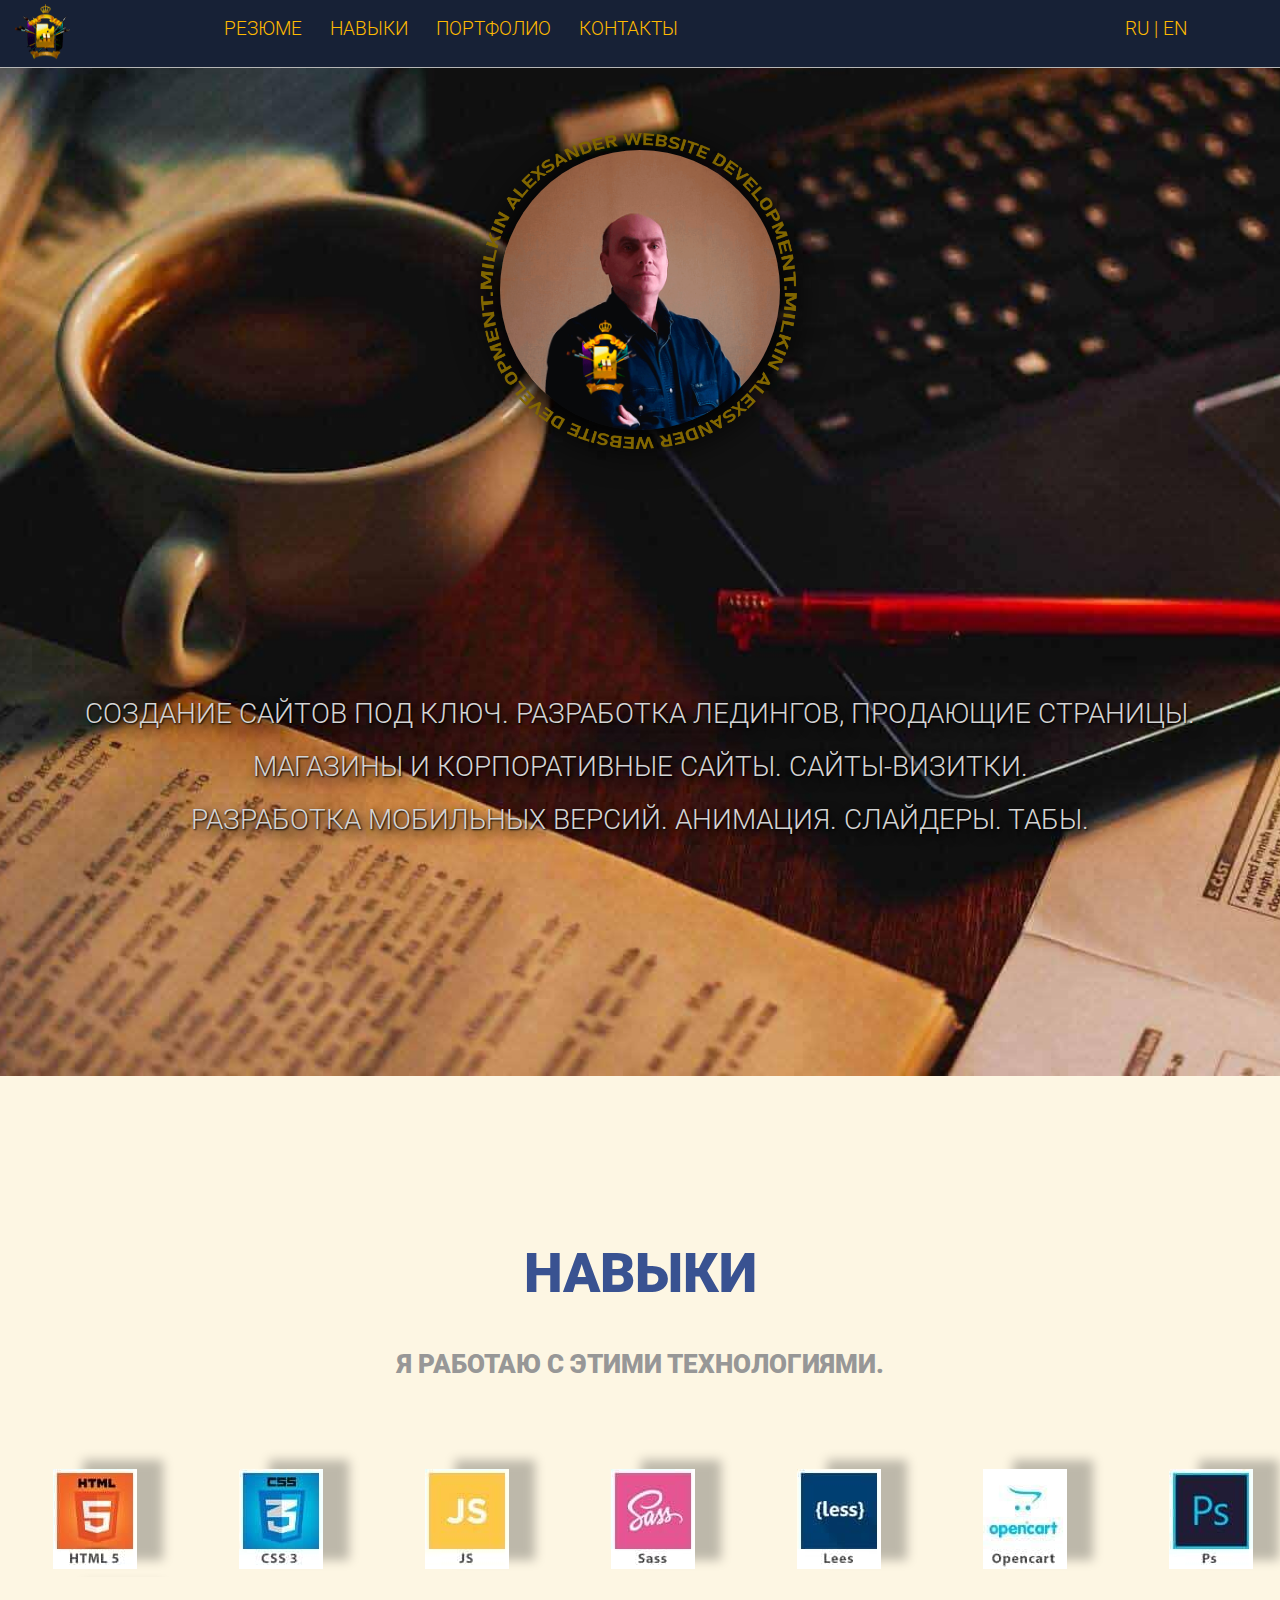
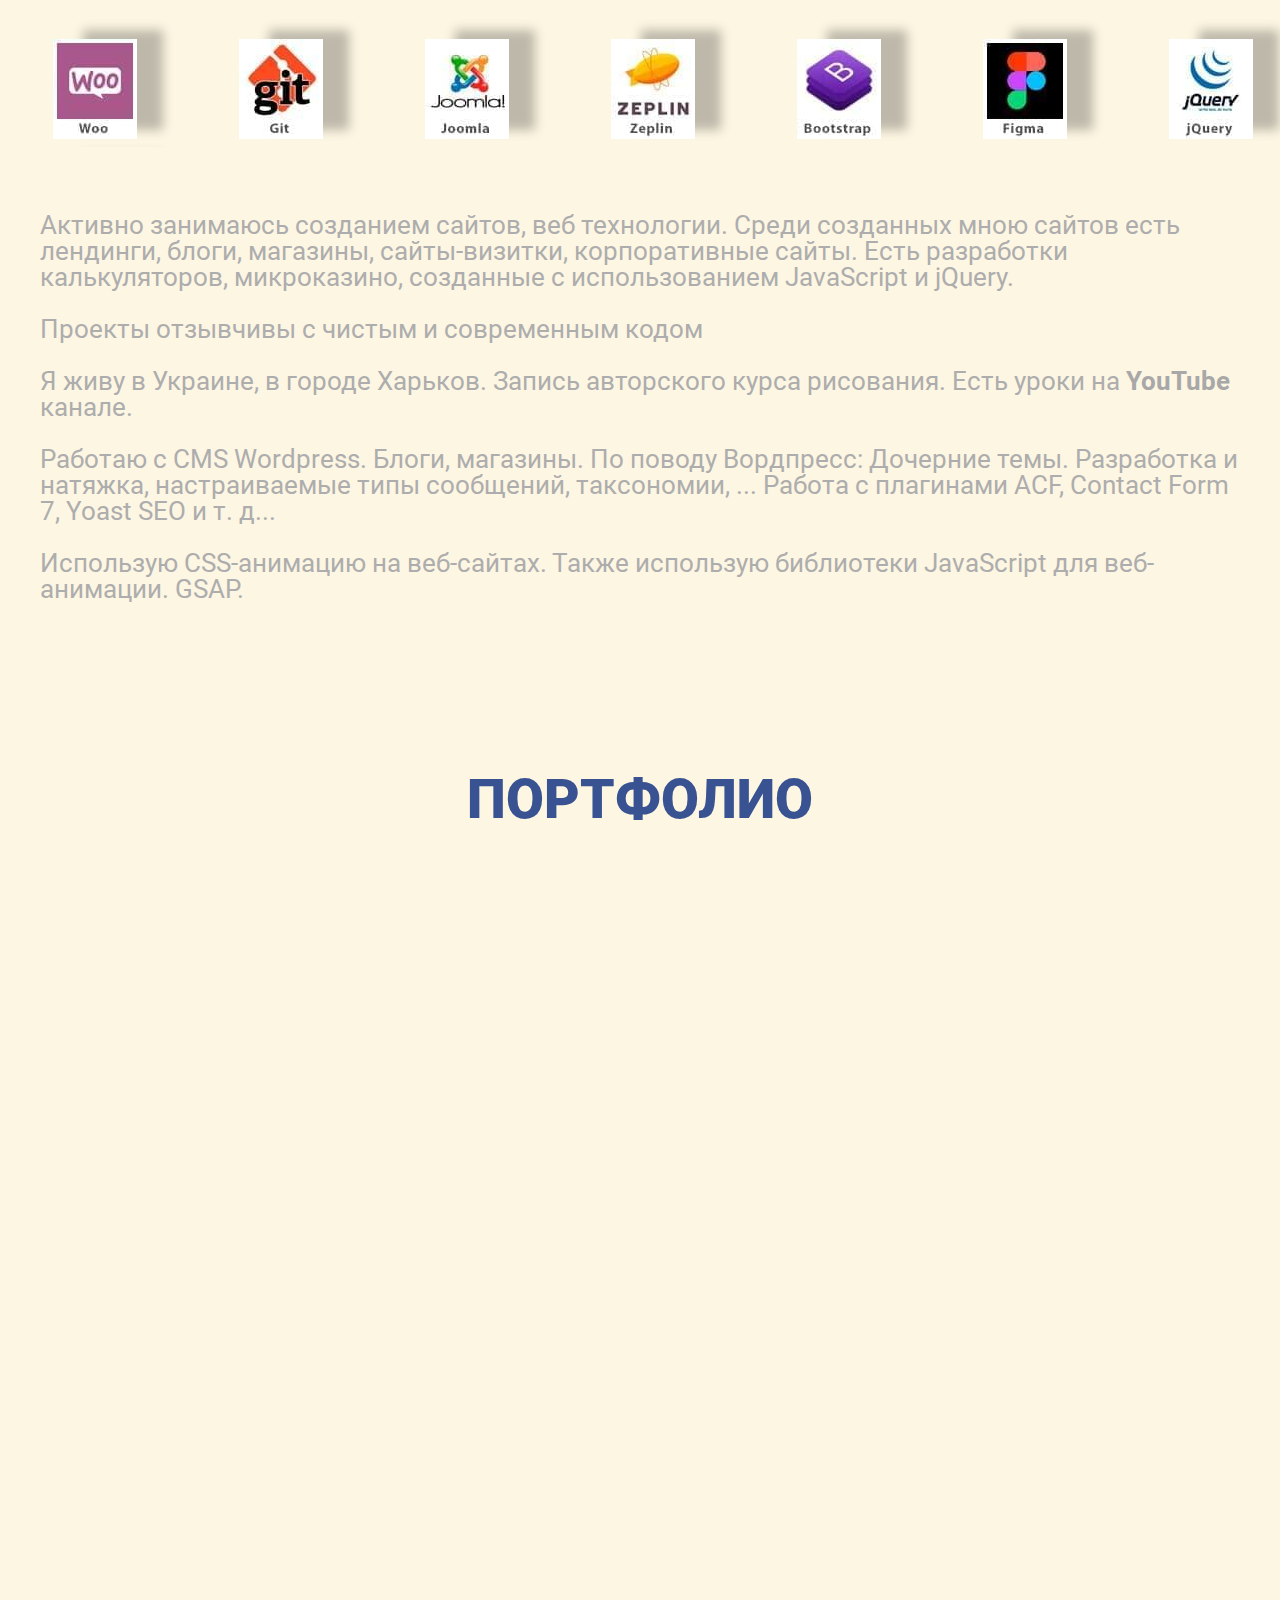
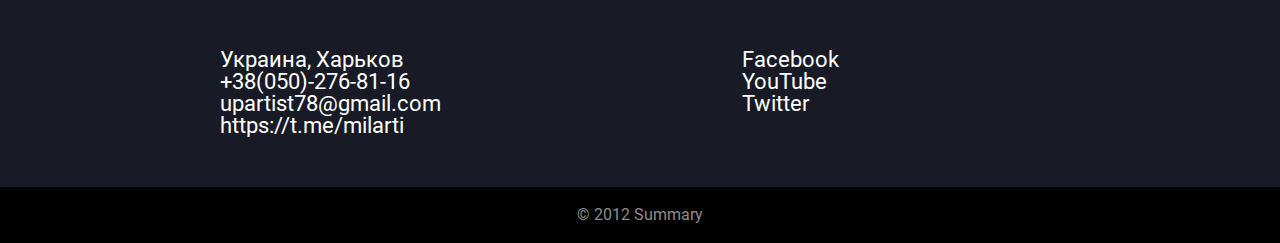
<file: index-ru.html>
<!DOCTYPE html>
<html lang="ru">

<head>
	<title>Александр Милкин </title>
	<meta charset="UTF-8">
	<meta name="format-detection" content="telephone=no">
	<!-- <style>body{opacity: 0;}</style> -->
	<link rel="stylesheet" href="https://use.fontawesome.com/releases/v5.3.1/css/all.css?_v=20240812080822" integrity="sha384-mzrmE5qonljUremFsqc01SB46JvROS7bZs3IO2EmfFsd15uHvIt+Y8vEf7N7fWAU" crossorigin="anonymous" type="text/css">

	<link rel="stylesheet" href="css/style.min.css?_v=20240812080822">
	<link rel="shortcut icon" href="favicon.ico">
	<!-- <meta name="robots" content="noindex, nofollow"> -->
	<meta name="viewport" content="width=device-width, initial-scale=1.0">
</head>

<body>
	<div class="wrapper">
		<!-- <header class="header">
	<div class="header__container">
	</div>
</header> -->
		<header id="resume">
			<div data-scroll="120" data-scroll-show="1000" class="header__wrap _header-scroll _header-show">
				<div class="header__container ">
					<div class="header__wrap-menu">
						<div class="resume-logo">
							<a href="index.html"><img loading="lazy" src="img/logotip.png" alt="logo"></a>
						</div>

						<nav class="header__menu-wrap ">
							<ul class="header__wrap-ul ">
								<li class="header__wrap-li"> <a class="header__wrap-items  " href="#resume">Резюме</a>
								</li>
								<li class="header__wrap-li"> <a class="header__wrap-items " href="#skills">Навыки</a>
								</li>
								<li class="header__wrap-li"><a class="header__wrap-items " href="#portfolio">портфолио</a></li>
								<li class="header__wrap-li"><a class="header__wrap-items " href="#contact">Контакты</a>
								</li>
							</ul>
						</nav>

						<div class="header__wrap-social" data-da=".header__wrap-ul, 400">
							<div class="header__wrap-social-block">

								<a href="https://t.me/milarti" class="portfolio-link" target="_blank">
									<div class="header__wrap-item">
										<div class="header__wrap-icon social-icon-fa"><i class="fab fa-telegram-plane"></i>
										</div>
									</div>
								</a>

								<a href="https://www.facebook.com/AlecsandrMILKIN?ref=bookmarks" class="portfolio-link" target="_blank">
									<div class="header__wrap-item">
										<div class="header__wrap-icon social-icon-fa"><i class="fab fa-facebook-f"></i>
										</div>
									</div>
								</a>

								<a href="https://www.youtube.com/channel/UCdR2h05zZjQPSjjNKDXbrNQ" class="portfolio-link" target="_blank">
									<div class="header__wrap-item">
										<div class="header__wrap-icon social-icon-yo"><i class="fab fa-youtube"></i>
										</div>
									</div>
								</a>

								<a href="https://twitter.com/milartar" class="portfolio-link" target="_blank">
									<div class="header__wrap-item">
										<div class="header__wrap-icon social-icon-tw"><i class="fab fa-twitter"></i>
										</div>

									</div>
								</a>
							</div> <!-- header__wrap-social-block -->
						</div> <!-- header__wrap-social -->
						<span class="link__lang lang-link">
							<a href="index-ru.html " class="lang-link__ru">RU</a>
							<span class="lang-link__line"> | </span>
							<a href="index.html" class="lang-link__en">EN</a>
						</span>
						<button type="button" class="menu__icon icon-menu"><span></span></button>
					</div> <!-- header__wrap-menu -->

				</div> <!-- container -->
			</div> <!-- header-wrap -->

			<div class="name-resume">
				<div class="name-resume__container wraper-name">
					<div class="title-resume">
						<h1> <span>

								<svg class="anime__title" width="438" height="63" viewBox="0 0 438 63" fill="none" xmlns="http://www.w3.org/2000/svg">
									<mask class="anime__title-mask" id="path-1-outside-1_6_17" maskUnits="userSpaceOnUse" x="-0.21875" y="0.727264" width="438" height="63" fill="black">
										<rect fill="white" x="-0.21875" y="0.727264" width="438" height="63" />
										<path d="M19.1392 59H4.78125L23.4304 3.72726H41.2159L59.8651 59H45.5071L32.5256 17.6534H32.0938L19.1392 59ZM17.223 37.2472H47.2344V47.3949H17.223V37.2472Z" />
										<path d="M79.0135 3.72726V59H65.8161V3.72726H79.0135Z" />
										<path d="M106.792 59.7827C102.455 59.7827 98.713 58.928 95.5643 57.2187C92.4336 55.4915 90.0226 53.0355 88.3313 49.8508C86.658 46.6482 85.8214 42.8428 85.8214 38.4347C85.8214 34.1525 86.667 30.41 88.3583 27.2074C90.0496 23.9867 92.4336 21.4858 95.5103 19.7045C98.587 17.9053 102.212 17.0057 106.387 17.0057C109.337 17.0057 112.036 17.4645 114.483 18.3821C116.93 19.2997 119.044 20.6581 120.826 22.4574C122.607 24.2566 123.992 26.4787 124.982 29.1236C125.971 31.7505 126.466 34.7642 126.466 38.1648V41.4574H90.4364V33.7926H114.186C114.168 32.3892 113.836 31.1387 113.188 30.0412C112.54 28.9436 111.65 28.089 110.516 27.4773C109.4 26.8475 108.114 26.5327 106.657 26.5327C105.181 26.5327 103.859 26.8655 102.689 27.5312C101.52 28.179 100.593 29.0696 99.9094 30.2031C99.2257 31.3186 98.8659 32.5871 98.8299 34.0085V41.8082C98.8299 43.4995 99.1628 44.9839 99.8285 46.2614C100.494 47.5208 101.439 48.5014 102.662 49.2031C103.886 49.9048 105.343 50.2557 107.034 50.2557C108.204 50.2557 109.266 50.0937 110.219 49.7699C111.173 49.446 111.991 48.9692 112.675 48.3395C113.359 47.7097 113.872 46.9361 114.213 46.0185L126.331 46.3693C125.828 49.0862 124.721 51.4522 123.012 53.4673C121.32 55.4645 119.098 57.0208 116.346 58.1364C113.593 59.2339 110.408 59.7827 106.792 59.7827Z" />
										<path d="M143.84 17.5454L150.668 31.2017L157.739 17.5454H171.045L159.467 38.2727L171.477 59H158.279L150.668 45.2358L143.246 59H129.86L141.897 38.2727L130.454 17.5454H143.84Z" />
										<path d="M213.262 30.2031L201.144 30.527C201.018 29.6633 200.676 28.8987 200.118 28.2329C199.56 27.5492 198.832 27.0185 197.932 26.6406C197.051 26.2448 196.025 26.0469 194.855 26.0469C193.326 26.0469 192.022 26.3527 190.942 26.9645C189.881 27.5762 189.359 28.4039 189.377 29.4474C189.359 30.2571 189.683 30.9588 190.348 31.5525C191.032 32.1463 192.247 32.6231 193.992 32.9829L201.98 34.4943C206.119 35.286 209.195 36.5994 211.211 38.4347C213.244 40.2699 214.269 42.6989 214.287 45.7216C214.269 48.5644 213.424 51.0383 211.75 53.1435C210.095 55.2486 207.828 56.8859 204.949 58.0554C202.07 59.2069 198.778 59.7827 195.071 59.7827C189.152 59.7827 184.483 58.5682 181.064 56.1392C177.664 53.6922 175.721 50.4176 175.235 46.3153L188.27 45.9915C188.558 47.5028 189.305 48.6543 190.51 49.446C191.716 50.2377 193.254 50.6335 195.125 50.6335C196.817 50.6335 198.193 50.3186 199.255 49.6889C200.316 49.0592 200.856 48.2225 200.874 47.179C200.856 46.2434 200.442 45.4967 199.632 44.9389C198.823 44.3632 197.554 43.9133 195.827 43.5895L188.594 42.2131C184.438 41.4574 181.343 40.063 179.31 38.0298C177.277 35.9787 176.269 33.3698 176.287 30.2031C176.269 27.4323 177.007 25.0663 178.5 23.1051C179.994 21.1259 182.117 19.6146 184.87 18.571C187.623 17.5275 190.87 17.0057 194.613 17.0057C200.226 17.0057 204.652 18.1842 207.891 20.5412C211.13 22.8802 212.92 26.1008 213.262 30.2031Z" />
										<path d="M232.471 59.7017C229.826 59.7017 227.478 59.2609 225.427 58.3793C223.394 57.4796 221.783 56.1302 220.596 54.331C219.426 52.5137 218.842 50.2377 218.842 47.5028C218.842 45.1998 219.246 43.2566 220.056 41.6733C220.866 40.09 221.981 38.8035 223.403 37.8139C224.824 36.8243 226.461 36.0776 228.315 35.5739C230.168 35.0521 232.147 34.7012 234.252 34.5213C236.609 34.3054 238.507 34.0805 239.947 33.8466C241.386 33.5947 242.43 33.2438 243.077 32.794C243.743 32.3262 244.076 31.6695 244.076 30.8239V30.6889C244.076 29.3035 243.599 28.2329 242.646 27.4773C241.692 26.7216 240.406 26.3437 238.786 26.3437C237.041 26.3437 235.638 26.7216 234.576 27.4773C233.514 28.2329 232.84 29.2765 232.552 30.6079L220.38 30.1761C220.74 27.6572 221.666 25.4081 223.16 23.429C224.671 21.4318 226.74 19.8665 229.367 18.7329C232.012 17.5814 235.188 17.0057 238.894 17.0057C241.539 17.0057 243.977 17.3205 246.208 17.9503C248.439 18.562 250.382 19.4616 252.038 20.6491C253.693 21.8186 254.97 23.258 255.87 24.9673C256.788 26.6766 257.246 28.6288 257.246 30.8239V59H244.832V53.2244H244.508C243.77 54.6278 242.826 55.8153 241.674 56.7869C240.54 57.7585 239.2 58.4872 237.653 58.973C236.123 59.4588 234.396 59.7017 232.471 59.7017ZM236.546 51.0653C237.968 51.0653 239.245 50.7775 240.379 50.2017C241.53 49.6259 242.448 48.8343 243.131 47.8267C243.815 46.8011 244.157 45.6136 244.157 44.2642V40.3239C243.779 40.5218 243.32 40.7017 242.781 40.8636C242.259 41.0256 241.683 41.1785 241.053 41.3224C240.424 41.4664 239.776 41.5923 239.11 41.7003C238.444 41.8082 237.806 41.9072 237.194 41.9972C235.952 42.1951 234.891 42.5009 234.009 42.9148C233.146 43.3286 232.48 43.8684 232.012 44.5341C231.562 45.1818 231.337 45.9555 231.337 46.8551C231.337 48.2225 231.823 49.2661 232.795 49.9858C233.784 50.7055 235.035 51.0653 236.546 51.0653Z" />
										<path d="M278.513 35.3579V59H265.316V17.5454H277.866V25.1562H278.325C279.242 22.6193 280.808 20.6311 283.021 19.1918C285.234 17.7344 287.87 17.0057 290.928 17.0057C293.843 17.0057 296.371 17.6624 298.512 18.9758C300.671 20.2713 302.344 22.0885 303.532 24.4275C304.737 26.7486 305.331 29.4654 305.313 32.5781V59H292.116V35.169C292.134 32.866 291.549 31.0668 290.362 29.7713C289.192 28.4758 287.564 27.8281 285.477 27.8281C284.091 27.8281 282.868 28.134 281.806 28.7457C280.763 29.3395 279.953 30.1941 279.377 31.3097C278.819 32.4252 278.531 33.7746 278.513 35.3579Z" />
										<path d="M328.625 59.5937C325.566 59.5937 322.786 58.8021 320.285 57.2187C317.784 55.6354 315.787 53.2604 314.294 50.0937C312.8 46.9271 312.054 42.9957 312.054 38.2997C312.054 33.4238 312.827 29.4114 314.375 26.2628C315.922 23.1141 317.946 20.7841 320.447 19.2727C322.966 17.7614 325.674 17.0057 328.571 17.0057C330.748 17.0057 332.61 17.3835 334.157 18.1392C335.705 18.8769 336.982 19.8305 337.99 21C338.997 22.1695 339.762 23.384 340.284 24.6435H340.554V3.72726H353.751V59H340.689V52.2798H340.284C339.726 53.5573 338.934 54.7538 337.909 55.8693C336.883 56.9848 335.597 57.8845 334.049 58.5682C332.52 59.2519 330.712 59.5937 328.625 59.5937ZM333.213 49.3111C334.814 49.3111 336.181 48.8613 337.315 47.9616C338.448 47.044 339.321 45.7576 339.933 44.1023C340.545 42.447 340.85 40.5038 340.85 38.2727C340.85 36.0057 340.545 34.0535 339.933 32.4162C339.339 30.7789 338.466 29.5194 337.315 28.6378C336.181 27.7561 334.814 27.3153 333.213 27.3153C331.575 27.3153 330.19 27.7651 329.056 28.6648C327.923 29.5644 327.059 30.8329 326.466 32.4702C325.89 34.1075 325.602 36.0417 325.602 38.2727C325.602 40.5038 325.899 42.447 326.493 44.1023C327.086 45.7576 327.941 47.044 329.056 47.9616C330.19 48.8613 331.575 49.3111 333.213 49.3111Z" />
										<path d="M381.475 59.7827C377.139 59.7827 373.397 58.928 370.248 57.2187C367.117 55.4915 364.706 53.0355 363.015 49.8508C361.342 46.6482 360.505 42.8428 360.505 38.4347C360.505 34.1525 361.351 30.41 363.042 27.2074C364.733 23.9867 367.117 21.4858 370.194 19.7045C373.271 17.9053 376.896 17.0057 381.07 17.0057C384.021 17.0057 386.72 17.4645 389.167 18.3821C391.614 19.2997 393.728 20.6581 395.509 22.4574C397.29 24.2566 398.676 26.4787 399.665 29.1236C400.655 31.7505 401.15 34.7642 401.15 38.1648V41.4574H365.12V33.7926H388.87C388.852 32.3892 388.519 31.1387 387.871 30.0412C387.224 28.9436 386.333 28.089 385.2 27.4773C384.084 26.8475 382.798 26.5327 381.34 26.5327C379.865 26.5327 378.542 26.8655 377.373 27.5312C376.203 28.179 375.277 29.0696 374.593 30.2031C373.909 31.3186 373.549 32.5871 373.513 34.0085V41.8082C373.513 43.4995 373.846 44.9839 374.512 46.2614C375.178 47.5208 376.122 48.5014 377.346 49.2031C378.569 49.9048 380.027 50.2557 381.718 50.2557C382.888 50.2557 383.949 50.0937 384.903 49.7699C385.856 49.446 386.675 48.9692 387.359 48.3395C388.042 47.7097 388.555 46.9361 388.897 46.0185L401.015 46.3693C400.511 49.0862 399.405 51.4522 397.695 53.4673C396.004 55.4645 393.782 57.0208 391.029 58.1364C388.276 59.2339 385.092 59.7827 381.475 59.7827Z" />
										<path d="M407.89 59V17.5454H420.71V25.1023H421.142C421.897 22.3674 423.13 20.3343 424.839 19.0028C426.548 17.6534 428.537 16.9787 430.804 16.9787C431.415 16.9787 432.045 17.0237 432.693 17.1136C433.341 17.1856 433.943 17.3025 434.501 17.4645V28.9347C433.871 28.7187 433.044 28.5478 432.018 28.4219C431.011 28.2959 430.111 28.2329 429.319 28.2329C427.754 28.2329 426.342 28.5838 425.082 29.2855C423.841 29.9692 422.86 30.9318 422.14 32.1733C421.439 33.3968 421.088 34.8362 421.088 36.4915V59H407.89Z" />
									</mask>
									<path class="anime__title-path" d="M19.1392 59H4.78125L23.4304 3.72726H41.2159L59.8651 59H45.5071L32.5256 17.6534H32.0938L19.1392 59ZM17.223 37.2472H47.2344V47.3949H17.223V37.2472Z" stroke="white" stroke-width="3" mask="url(#path-1-outside-1_6_17)" />
									<path class="anime__title-path" d="M79.0135 3.72726V59H65.8161V3.72726H79.0135Z" stroke="white" stroke-width="3" mask="url(#path-1-outside-1_6_17)" />
									<path class="anime__title-path" d="M106.792 59.7827C102.455 59.7827 98.713 58.928 95.5643 57.2187C92.4336 55.4915 90.0226 53.0355 88.3313 49.8508C86.658 46.6482 85.8214 42.8428 85.8214 38.4347C85.8214 34.1525 86.667 30.41 88.3583 27.2074C90.0496 23.9867 92.4336 21.4858 95.5103 19.7045C98.587 17.9053 102.212 17.0057 106.387 17.0057C109.337 17.0057 112.036 17.4645 114.483 18.3821C116.93 19.2997 119.044 20.6581 120.826 22.4574C122.607 24.2566 123.992 26.4787 124.982 29.1236C125.971 31.7505 126.466 34.7642 126.466 38.1648V41.4574H90.4364V33.7926H114.186C114.168 32.3892 113.836 31.1387 113.188 30.0412C112.54 28.9436 111.65 28.089 110.516 27.4773C109.4 26.8475 108.114 26.5327 106.657 26.5327C105.181 26.5327 103.859 26.8655 102.689 27.5312C101.52 28.179 100.593 29.0696 99.9094 30.2031C99.2257 31.3186 98.8659 32.5871 98.8299 34.0085V41.8082C98.8299 43.4995 99.1628 44.9839 99.8285 46.2614C100.494 47.5208 101.439 48.5014 102.662 49.2031C103.886 49.9048 105.343 50.2557 107.034 50.2557C108.204 50.2557 109.266 50.0937 110.219 49.7699C111.173 49.446 111.991 48.9692 112.675 48.3395C113.359 47.7097 113.872 46.9361 114.213 46.0185L126.331 46.3693C125.828 49.0862 124.721 51.4522 123.012 53.4673C121.32 55.4645 119.098 57.0208 116.346 58.1364C113.593 59.2339 110.408 59.7827 106.792 59.7827Z" stroke="white" stroke-width="3" mask="url(#path-1-outside-1_6_17)" />
									<path class="anime__title-path" d="M143.84 17.5454L150.668 31.2017L157.739 17.5454H171.045L159.467 38.2727L171.477 59H158.279L150.668 45.2358L143.246 59H129.86L141.897 38.2727L130.454 17.5454H143.84Z" stroke="white" stroke-width="3" mask="url(#path-1-outside-1_6_17)" />
									<path class="anime__title-path" d="M213.262 30.2031L201.144 30.527C201.018 29.6633 200.676 28.8987 200.118 28.2329C199.56 27.5492 198.832 27.0185 197.932 26.6406C197.051 26.2448 196.025 26.0469 194.855 26.0469C193.326 26.0469 192.022 26.3527 190.942 26.9645C189.881 27.5762 189.359 28.4039 189.377 29.4474C189.359 30.2571 189.683 30.9588 190.348 31.5525C191.032 32.1463 192.247 32.6231 193.992 32.9829L201.98 34.4943C206.119 35.286 209.195 36.5994 211.211 38.4347C213.244 40.2699 214.269 42.6989 214.287 45.7216C214.269 48.5644 213.424 51.0383 211.75 53.1435C210.095 55.2486 207.828 56.8859 204.949 58.0554C202.07 59.2069 198.778 59.7827 195.071 59.7827C189.152 59.7827 184.483 58.5682 181.064 56.1392C177.664 53.6922 175.721 50.4176 175.235 46.3153L188.27 45.9915C188.558 47.5028 189.305 48.6543 190.51 49.446C191.716 50.2377 193.254 50.6335 195.125 50.6335C196.817 50.6335 198.193 50.3186 199.255 49.6889C200.316 49.0592 200.856 48.2225 200.874 47.179C200.856 46.2434 200.442 45.4967 199.632 44.9389C198.823 44.3632 197.554 43.9133 195.827 43.5895L188.594 42.2131C184.438 41.4574 181.343 40.063 179.31 38.0298C177.277 35.9787 176.269 33.3698 176.287 30.2031C176.269 27.4323 177.007 25.0663 178.5 23.1051C179.994 21.1259 182.117 19.6146 184.87 18.571C187.623 17.5275 190.87 17.0057 194.613 17.0057C200.226 17.0057 204.652 18.1842 207.891 20.5412C211.13 22.8802 212.92 26.1008 213.262 30.2031Z" stroke="white" stroke-width="3" mask="url(#path-1-outside-1_6_17)" />
									<path class="anime__title-path" d="M232.471 59.7017C229.826 59.7017 227.478 59.2609 225.427 58.3793C223.394 57.4796 221.783 56.1302 220.596 54.331C219.426 52.5137 218.842 50.2377 218.842 47.5028C218.842 45.1998 219.246 43.2566 220.056 41.6733C220.866 40.09 221.981 38.8035 223.403 37.8139C224.824 36.8243 226.461 36.0776 228.315 35.5739C230.168 35.0521 232.147 34.7012 234.252 34.5213C236.609 34.3054 238.507 34.0805 239.947 33.8466C241.386 33.5947 242.43 33.2438 243.077 32.794C243.743 32.3262 244.076 31.6695 244.076 30.8239V30.6889C244.076 29.3035 243.599 28.2329 242.646 27.4773C241.692 26.7216 240.406 26.3437 238.786 26.3437C237.041 26.3437 235.638 26.7216 234.576 27.4773C233.514 28.2329 232.84 29.2765 232.552 30.6079L220.38 30.1761C220.74 27.6572 221.666 25.4081 223.16 23.429C224.671 21.4318 226.74 19.8665 229.367 18.7329C232.012 17.5814 235.188 17.0057 238.894 17.0057C241.539 17.0057 243.977 17.3205 246.208 17.9503C248.439 18.562 250.382 19.4616 252.038 20.6491C253.693 21.8186 254.97 23.258 255.87 24.9673C256.788 26.6766 257.246 28.6288 257.246 30.8239V59H244.832V53.2244H244.508C243.77 54.6278 242.826 55.8153 241.674 56.7869C240.54 57.7585 239.2 58.4872 237.653 58.973C236.123 59.4588 234.396 59.7017 232.471 59.7017ZM236.546 51.0653C237.968 51.0653 239.245 50.7775 240.379 50.2017C241.53 49.6259 242.448 48.8343 243.131 47.8267C243.815 46.8011 244.157 45.6136 244.157 44.2642V40.3239C243.779 40.5218 243.32 40.7017 242.781 40.8636C242.259 41.0256 241.683 41.1785 241.053 41.3224C240.424 41.4664 239.776 41.5923 239.11 41.7003C238.444 41.8082 237.806 41.9072 237.194 41.9972C235.952 42.1951 234.891 42.5009 234.009 42.9148C233.146 43.3286 232.48 43.8684 232.012 44.5341C231.562 45.1818 231.337 45.9555 231.337 46.8551C231.337 48.2225 231.823 49.2661 232.795 49.9858C233.784 50.7055 235.035 51.0653 236.546 51.0653Z" stroke="white" stroke-width="3" mask="url(#path-1-outside-1_6_17)" />
									<path class="anime__title-path" d="M278.513 35.3579V59H265.316V17.5454H277.866V25.1562H278.325C279.242 22.6193 280.808 20.6311 283.021 19.1918C285.234 17.7344 287.87 17.0057 290.928 17.0057C293.843 17.0057 296.371 17.6624 298.512 18.9758C300.671 20.2713 302.344 22.0885 303.532 24.4275C304.737 26.7486 305.331 29.4654 305.313 32.5781V59H292.116V35.169C292.134 32.866 291.549 31.0668 290.362 29.7713C289.192 28.4758 287.564 27.8281 285.477 27.8281C284.091 27.8281 282.868 28.134 281.806 28.7457C280.763 29.3395 279.953 30.1941 279.377 31.3097C278.819 32.4252 278.531 33.7746 278.513 35.3579Z" stroke="white" stroke-width="3" mask="url(#path-1-outside-1_6_17)" />
									<path class="anime__title-path" d="M328.625 59.5937C325.566 59.5937 322.786 58.8021 320.285 57.2187C317.784 55.6354 315.787 53.2604 314.294 50.0937C312.8 46.9271 312.054 42.9957 312.054 38.2997C312.054 33.4238 312.827 29.4114 314.375 26.2628C315.922 23.1141 317.946 20.7841 320.447 19.2727C322.966 17.7614 325.674 17.0057 328.571 17.0057C330.748 17.0057 332.61 17.3835 334.157 18.1392C335.705 18.8769 336.982 19.8305 337.99 21C338.997 22.1695 339.762 23.384 340.284 24.6435H340.554V3.72726H353.751V59H340.689V52.2798H340.284C339.726 53.5573 338.934 54.7538 337.909 55.8693C336.883 56.9848 335.597 57.8845 334.049 58.5682C332.52 59.2519 330.712 59.5937 328.625 59.5937ZM333.213 49.3111C334.814 49.3111 336.181 48.8613 337.315 47.9616C338.448 47.044 339.321 45.7576 339.933 44.1023C340.545 42.447 340.85 40.5038 340.85 38.2727C340.85 36.0057 340.545 34.0535 339.933 32.4162C339.339 30.7789 338.466 29.5194 337.315 28.6378C336.181 27.7561 334.814 27.3153 333.213 27.3153C331.575 27.3153 330.19 27.7651 329.056 28.6648C327.923 29.5644 327.059 30.8329 326.466 32.4702C325.89 34.1075 325.602 36.0417 325.602 38.2727C325.602 40.5038 325.899 42.447 326.493 44.1023C327.086 45.7576 327.941 47.044 329.056 47.9616C330.19 48.8613 331.575 49.3111 333.213 49.3111Z" stroke="white" stroke-width="3" mask="url(#path-1-outside-1_6_17)" />
									<path class="anime__title-path" d="M381.475 59.7827C377.139 59.7827 373.397 58.928 370.248 57.2187C367.117 55.4915 364.706 53.0355 363.015 49.8508C361.342 46.6482 360.505 42.8428 360.505 38.4347C360.505 34.1525 361.351 30.41 363.042 27.2074C364.733 23.9867 367.117 21.4858 370.194 19.7045C373.271 17.9053 376.896 17.0057 381.07 17.0057C384.021 17.0057 386.72 17.4645 389.167 18.3821C391.614 19.2997 393.728 20.6581 395.509 22.4574C397.29 24.2566 398.676 26.4787 399.665 29.1236C400.655 31.7505 401.15 34.7642 401.15 38.1648V41.4574H365.12V33.7926H388.87C388.852 32.3892 388.519 31.1387 387.871 30.0412C387.224 28.9436 386.333 28.089 385.2 27.4773C384.084 26.8475 382.798 26.5327 381.34 26.5327C379.865 26.5327 378.542 26.8655 377.373 27.5312C376.203 28.179 375.277 29.0696 374.593 30.2031C373.909 31.3186 373.549 32.5871 373.513 34.0085V41.8082C373.513 43.4995 373.846 44.9839 374.512 46.2614C375.178 47.5208 376.122 48.5014 377.346 49.2031C378.569 49.9048 380.027 50.2557 381.718 50.2557C382.888 50.2557 383.949 50.0937 384.903 49.7699C385.856 49.446 386.675 48.9692 387.359 48.3395C388.042 47.7097 388.555 46.9361 388.897 46.0185L401.015 46.3693C400.511 49.0862 399.405 51.4522 397.695 53.4673C396.004 55.4645 393.782 57.0208 391.029 58.1364C388.276 59.2339 385.092 59.7827 381.475 59.7827Z" stroke="white" stroke-width="3" mask="url(#path-1-outside-1_6_17)" />
									<path class="anime__title-path" d="M407.89 59V17.5454H420.71V25.1023H421.142C421.897 22.3674 423.13 20.3343 424.839 19.0028C426.548 17.6534 428.537 16.9787 430.804 16.9787C431.415 16.9787 432.045 17.0237 432.693 17.1136C433.341 17.1856 433.943 17.3025 434.501 17.4645V28.9347C433.871 28.7187 433.044 28.5478 432.018 28.4219C431.011 28.2959 430.111 28.2329 429.319 28.2329C427.754 28.2329 426.342 28.5838 425.082 29.2855C423.841 29.9692 422.86 30.9318 422.14 32.1733C421.439 33.3968 421.088 34.8362 421.088 36.4915V59H407.89Z" stroke="white" stroke-width="3" mask="url(#path-1-outside-1_6_17)" />
								</svg>
							</span>

							<span>
								<svg class="anime__title-surname" width="275" height="66" viewBox="0 0 275 66" fill="none" xmlns="http://www.w3.org/2000/svg">
									<mask class="anime__mask-surname" id="path-1-outside-1_5_15" maskUnits="userSpaceOnUse" x="0.883514" y="0.110794" width="275" height="66" fill="black">
										<rect fill="white" x="0.883514" y="0.110794" width="275" height="66" />

										<path d="M28.0114 6.72727H44.5554L58.5895 40.9489H59.2372L73.2713 6.72727H89.8153V62H76.8068V28.0483H76.348L63.0696 61.6491H54.7571L41.4787 27.8594H41.0199V62H28.0114V6.72727Z" />
										<path d="M98.1481 62V20.5455H111.346V62H98.1481ZM104.76 15.7145C102.907 15.7145 101.315 15.1027 99.9833 13.8793C98.6519 12.6378 97.9861 11.1444 97.9861 9.39915C97.9861 7.67187 98.6519 6.19649 99.9833 4.97301C101.315 3.73153 102.907 3.11079 104.76 3.11079C106.632 3.11079 108.224 3.73153 109.537 4.97301C110.869 6.19649 111.534 7.67187 111.534 9.39915C111.534 11.1444 110.869 12.6378 109.537 13.8793C108.224 15.1027 106.632 15.7145 104.76 15.7145Z" />
										<path d="M132.943 6.72727V62H119.746V6.72727H132.943Z" />
										<path d="M153.245 51.1236L153.299 35.3892H155.135L166.794 20.5455H181.745L164.419 41.8125H160.937L153.245 51.1236ZM141.343 62V6.72727H154.541V62H141.343ZM167.091 62L156.241 44.7812L164.931 35.4162L182.339 62H167.091Z" />
										<path d="M186.468 62V20.5455H199.666V62H186.468ZM193.081 15.7145C191.227 15.7145 189.635 15.1027 188.304 13.8793C186.972 12.6378 186.306 11.1444 186.306 9.39915C186.306 7.67187 186.972 6.19649 188.304 4.97301C189.635 3.73153 191.227 3.11079 193.081 3.11079C194.952 3.11079 196.544 3.73153 197.858 4.97301C199.189 6.19649 199.855 7.67187 199.855 9.39915C199.855 11.1444 199.189 12.6378 197.858 13.8793C196.544 15.1027 194.952 15.7145 193.081 15.7145Z" />
										<path d="M221.263 38.358V62H208.066V20.5455H220.616V28.1562H221.075C221.992 25.6193 223.558 23.6312 225.771 22.1918C227.984 20.7344 230.62 20.0057 233.678 20.0057C236.593 20.0057 239.121 20.6624 241.262 21.9758C243.421 23.2713 245.094 25.0885 246.282 27.4276C247.487 29.7486 248.081 32.4654 248.063 35.5781V62H234.866V38.169C234.884 35.866 234.299 34.0668 233.111 32.7713C231.942 31.4759 230.314 30.8281 228.227 30.8281C226.841 30.8281 225.618 31.134 224.556 31.7457C223.513 32.3395 222.703 33.1941 222.127 34.3097C221.569 35.4252 221.281 36.7746 221.263 38.358Z" />

									</mask>

									<path class="anime__path-surname" d="M28.0114 6.72727H44.5554L58.5895 40.9489H59.2372L73.2713 6.72727H89.8153V62H76.8068V28.0483H76.348L63.0696 61.6491H54.7571L41.4787 27.8594H41.0199V62H28.0114V6.72727Z" stroke="white" stroke-width="3" mask="url(#path-1-outside-1_5_15)" />
									<path class="anime__path-surname" d="M98.1481 62V20.5455H111.346V62H98.1481ZM104.76 15.7145C102.907 15.7145 101.315 15.1027 99.9833 13.8793C98.6519 12.6378 97.9861 11.1444 97.9861 9.39915C97.9861 7.67187 98.6519 6.19649 99.9833 4.97301C101.315 3.73153 102.907 3.11079 104.76 3.11079C106.632 3.11079 108.224 3.73153 109.537 4.97301C110.869 6.19649 111.534 7.67187 111.534 9.39915C111.534 11.1444 110.869 12.6378 109.537 13.8793C108.224 15.1027 106.632 15.7145 104.76 15.7145Z" stroke="white" stroke-width="3" mask="url(#path-1-outside-1_5_15)" />
									<path class="anime__path-surname" d="M132.943 6.72727V62H119.746V6.72727H132.943Z" stroke="white" stroke-width="3" mask="url(#path-1-outside-1_5_15)" />
									<path class="anime__path-surname" d="M153.245 51.1236L153.299 35.3892H155.135L166.794 20.5455H181.745L164.419 41.8125H160.937L153.245 51.1236ZM141.343 62V6.72727H154.541V62H141.343ZM167.091 62L156.241 44.7812L164.931 35.4162L182.339 62H167.091Z" stroke="white" stroke-width="3" mask="url(#path-1-outside-1_5_15)" />
									<path class="anime__path-surname" d="M186.468 62V20.5455H199.666V62H186.468ZM193.081 15.7145C191.227 15.7145 189.635 15.1027 188.304 13.8793C186.972 12.6378 186.306 11.1444 186.306 9.39915C186.306 7.67187 186.972 6.19649 188.304 4.97301C189.635 3.73153 191.227 3.11079 193.081 3.11079C194.952 3.11079 196.544 3.73153 197.858 4.97301C199.189 6.19649 199.855 7.67187 199.855 9.39915C199.855 11.1444 199.189 12.6378 197.858 13.8793C196.544 15.1027 194.952 15.7145 193.081 15.7145Z" stroke="white" stroke-width="3" mask="url(#path-1-outside-1_5_15)" />
									<path class="anime__path-surname" d="M221.263 38.358V62H208.066V20.5455H220.616V28.1562H221.075C221.992 25.6193 223.558 23.6312 225.771 22.1918C227.984 20.7344 230.62 20.0057 233.678 20.0057C236.593 20.0057 239.121 20.6624 241.262 21.9758C243.421 23.2713 245.094 25.0885 246.282 27.4276C247.487 29.7486 248.081 32.4654 248.063 35.5781V62H234.866V38.169C234.884 35.866 234.299 34.0668 233.111 32.7713C231.942 31.4759 230.314 30.8281 228.227 30.8281C226.841 30.8281 225.618 31.134 224.556 31.7457C223.513 32.3395 222.703 33.1941 222.127 34.3097C221.569 35.4252 221.281 36.7746 221.263 38.358Z" stroke="white" stroke-width="3" mask="url(#path-1-outside-1_5_15)" />

								</svg>
							</span>
						</h1>
						<div class="text-resume">web developer</div>
					</div>


					<div class="circel__wrap ">

						<div class="circel__wrap-top">
							<img class="circle-imges" src="img/circle-img.png" alt="circle">
						</div>

						<div class="foto-resume">
							<img loading="lazy" src="img/foto.png" alt="Фото">
						</div>
					</div>

				</div>
			</div><!--  name-resume -->
			<div class="header-text__container header__text-wrap">
				<div class="header__text-block">
					<p class="header__text-item">
						СОЗДАНИЕ САЙТОВ ПОД КЛЮЧ. РАЗРАБОТКА ЛЕДИНГОВ, ПРОДАЮЩИЕ СТРАНИЦЫ.</p>
					<p class="header__text-item">МАГАЗИНЫ И КОРПОРАТИВНЫЕ САЙТЫ. САЙТЫ-ВИЗИТКИ.</p>
					<p class="header__text-item">РАЗРАБОТКА МОБИЛЬНЫХ ВЕРСИЙ. АНИМАЦИЯ. СЛАЙДЕРЫ. ТАБЫ.</p>
				</div>
			</div> <!-- header__text-wrap -->

			<div class="header-arrov__container header__arrov-wrap">
				<a href="#skills">
					<div class="header__arrov-item arrov-top"><i class="fas fa-chevron-down"></i></div>
					<div class="header__arrov-item arrov-bottom"><i class="fas fa-chevron-down"></i></div>
				</a>
			</div><!-- header__arrov-wrap -->
		</header>


		<main class="page">
			<!-- ======= skills -->
			<section class="portfolio" id="skills">
				<div class="portfolio__container ">
					<div class="portfolio__parallax">
						<div class="portfolio__layer layer-img-1" data-speed="40"><img loading="lazy" src="img/skills-311.png" alt="skills-1"></div>
						<div class="portfolio__layer layer-img-2" data-speed="80"><img loading="lazy" src="img/skills-322.png" alt="skills-2"></div>
					</div> <!-- portfolio__parallax -->

					<div class="portfolio__block">
						<div class="portfolio__block-title">
							<h2>Навыки</h2>
						</div>
						<div class="skills__title ">
							<h3>Я работаю с этими технологиями.</h3>
						</div>
					</div>

				</div>



				<div class="album-wrapper">
					<div class="album-container">
						<div class="album-block">
							<div class="album-inner to-left">
								<span>
									<div class="album-item">
										<img src="img/icon-1.jpg" alt="icon1232">

									</div>
									<div class="album-item">
										<img src="img/icon-2.jpg" alt="icon12354">
									</div>
									<div class="album-item">
										<img src="img/icon-3.jpg" alt="icon12324">
									</div>
									<div class="album-item">
										<img src="img/icon-4.jpg" alt="icon12432">
									</div>
									<div class="album-item">
										<img src="img/icon-5.jpg" alt="icon12532">
									</div>
									<div class="album-item">
										<img src="img/icon-6.jpg" alt="icon61232">
									</div>
									<div class="album-item">
										<img src="img/icon-7.jpg" alt="icon123257">
									</div>
									<div class="album-item">
										<img src="img/icon-8.jpg" alt="icon142326">
									</div>
									<div class="album-item">
										<img src="img/icon-9.jpg" alt="icon125324">
									</div>
									<div class="album-item">
										<img src="img/icon-10.jpg" alt="icon12327">
									</div>

								</span>
								<span>
									<div class="album-item">
										<img src="img/icon-1.jpg" alt="icon12328">

									</div>
									<div class="album-item">
										<img src="img/icon-2.jpg" alt="icon123238">
									</div>
									<div class="album-item">
										<img src="img/icon-3.jpg" alt="icon123278">
									</div>
									<div class="album-item">
										<img src="img/icon-4.jpg" alt="icon123276">
									</div>
									<div class="album-item">
										<img src="img/icon-5.jpg" alt="icon123247">
									</div>
									<div class="album-item">
										<img src="img/icon-6.jpg" alt="icon123266">
									</div>
									<div class="album-item">
										<img src="img/icon-7.jpg" alt="icon123298">
									</div>
									<div class="album-item">
										<img src="img/icon-8.jpg" alt="icon18232">
									</div>
									<div class="album-item">
										<img src="img/icon-9.jpg" alt="icon81232">
									</div>
									<div class="album-item">
										<img src="img/icon-10.jpg" alt="icon128327">
									</div>
								</span>
							</div>
						</div>
						<div class="album-block">
							<div class="album-inner to-right">
								<span>
									<div class="album-item">
										<img src="img/icon-11.jpg" alt="icon128">
									</div>
									<div class="album-item">
										<img src="img/icon-12.jpg" alt="icon127">
									</div>
									<div class="album-item">
										<img src="img/icon-13.jpg" alt="icon1278">
									</div>
									<div class="album-item">
										<img src="img/icon-14.jpg" alt="icon1259">
									</div>
									<div class="album-item">
										<img src="img/icon-15.jpg" alt="icon1256">
									</div>
									<div class="album-item">
										<img src="img/icon-16.jpg" alt="icon1279">
									</div>
									<div class="album-item">
										<img src="img/icon-17.jpg" alt="icon1200">
									</div>
									<div class="album-item">
										<img src="img/icon-18.jpg" alt="icon102">
									</div>
									<div class="album-item">
										<img src="img/icon-19.jpg" alt="icon1209">
									</div>
									<div class="album-item">
										<img src="img/icon-20.jpg" alt="icon1029">
									</div>
								</span>
								<span>
									<div class="album-item">
										<img src="img/icon-11.jpg" alt="icon1289">
									</div>
									<div class="album-item">
										<img src="img/icon-12.jpg" alt="icon1294">
									</div>
									<div class="album-item">
										<img src="img/icon-13.jpg" alt="icon412">
									</div>
									<div class="album-item">
										<img src="img/icon-14.jpg" alt="icon1256">
									</div>
									<div class="album-item">
										<img src="img/icon-15.jpg" alt="icon1256">
									</div>
									<div class="album-item">
										<img src="img/icon-16.jpg" alt="icon1287">
									</div>
									<div class="album-item">
										<img src="img/icon-17.jpg" alt="icon1278">
									</div>
									<div class="album-item">
										<img src="img/icon-18.jpg" alt="icon1267">
									</div>
									<div class="album-item">
										<img src="img/icon-19.jpg" alt="icon91289">
									</div>
									<div class="album-item">
										<img src="img/icon-20.jpg" alt="icon1296">
									</div>
								</span>
							</div>
						</div>
					</div>
				</div>




				<div class="portfolio__container ">

					<div class="skills__text">
						<p>
							Активно занимаюсь созданием сайтов, веб
							технологии. Среди созданных мною сайтов есть лендинги, блоги, магазины, сайты-визитки,
							корпоративные сайты. Есть разработки калькуляторов, микроказино, созданные с
							использованием JavaScript и jQuery.
						</p><br>
						<p>Проекты отзывчивы с чистым и современным кодом</p><br>
						<p> Я живу в Украине, в городе Харьков. Запись авторского курса рисования. Есть уроки
							на <a class="skills__text-link" href="https://www.youtube.com/channel/UCdR2h05zZjQPSjjNKDXbrNQ" target="_blank">YouTube</a> канале.</p> <br>
						<p>
							Работаю с CMS Wordpress. Блоги, магазины. По поводу Вордпресс:
							Дочерние темы.
							Разработка и натяжка,
							настраиваемые типы сообщений,
							таксономии, ...
							Работа с плагинами
							ACF,
							Contact Form 7,
							Yoast SEO и т. д...</p> <br>
						<p>Использую CSS-анимацию на веб-сайтах. Также использую библиотеки JavaScript для
							веб-анимации.
							GSAP.</p>
					</div>
				</div>
	</div><!-- container -->
	</section>
	<!-- ====== конец skills -->

	<!-- =======portfolio -->
	<section class="portfolio" id="portfolio">
		<div class="portfolio__container ">
			<div class="portfolio__parallax">
				<div class="portfolio__layer layer-img-1" data-speed="40"><img loading="lazy" src="img/portfolio-311.png" alt="portfolio-1">
				</div>
				<div class="portfolio__layer layer-img-2" data-speed="80"><img loading="lazy" src="img/portfolio-322.png" alt="portfolio-2">
				</div>
			</div> <!-- portfolio__parallax -->
			<div class="portfolio__block">
				<div class="portfolio__block-title">
					<h2>Портфолио</h2>
				</div>
				<div class="portfolio__block-item">



					<div data-watch-threshold="0.3" data-watch class="portfolio__block-item-left  _watcher-view ">
						<div class="portfolio-img-1"> <a class="portfolio-img-lincs" href="https://www.youtube.com/watch?v=e1nmMCSmrls&ab_channel=Milart" target="_blank"><img class="portfolio-images" loading="lazy" src="img/turkish.png" alt="turkish"></a></div>

						<div class="portfolio-text">
							<div class="portfolio-text-title">
								<h3>Turkish Development</h3>
							</div>
							<div class="portfolio-text-item">
								Создание Wordpress темы.<br>
								Разработка виджетов. Многоязычный.<br>
								Адаптивный. Технология Flex.<br>
								Галерея. Слайдеры.<br>
								Видео. Анимация GSAP.

							</div>
							<a class="portfolio-linc" href="https://tdmontenegro.com" target="_blank">Ссылка
								на сайт: Turkish</a>
						</div><!-- portfolio-text -->
					</div><!-- portfolio__block-item-left -->

					<div data-watch-threshold="0.3" data-watch class="portfolio__block-item-left  _watcher-view ">
						<div class="portfolio-img-1"> <a class="portfolio-img-lincs" href="https://milartop.github.io/bearpage/" target="_blank"><img class="portfolio-images" loading="lazy" src="img/bear.jpg" alt="bear"></a></div>

						<div class="portfolio-text">
							<div class="portfolio-text-title">
								<h3>Bear</h3>
							</div>
							<div class="portfolio-text-item">
								Многостраничный сайт.
								Адаптивный.<br> Технология Flex.<br>
								Слайдеры. Формы заказов. Pop-up блоки<br>
								Анимация GSAP

							</div>
							<a class="portfolio-linc" href="https://milartop.github.io/bearpage/" target="_blank">Ссылка:
								Bear</a>
						</div><!-- portfolio-text -->
					</div><!-- portfolio__block-item-left -->

					<div data-watch-threshold="0.3" data-watch class="portfolio__block-item-left  _watcher-view ">
						<div class="portfolio-img-1"> <a class="portfolio-img-lincs" href="https://milartop.github.io/xarizmapage/ " target="_blank"><img class="portfolio-images" loading="lazy" src="img/xarizma.png" alt="Xarizma"></a>
						</div>

						<div class="portfolio-text">
							<div class="portfolio-text-title">
								<h3>Xarizma</h3>
							</div>
							<div class="portfolio-text-item"> Сайт отзывчивый.
								Flex технологии.<br> Pop-up блок, GSAP анимация, паралакс эффект, 3 SWIPER
								слайдера.

							</div>
							<a class="portfolio-linc" href="https://milartop.github.io/xarizmapage/ " target="_blank">Ссылка:
								Xarizma</a>
						</div><!-- portfolio-text -->
					</div><!-- portfolio__block-item-left -->







					<div data-watch-threshold="0.3" data-watch class="portfolio__block-item-left  _watcher-view ">
						<div class="portfolio-img-1"> <a class="portfolio-img-lincs" href="https://milartop.github.io/savapage/" target="_blank"><img class="portfolio-images" loading="lazy" src="img/portfolio-img-9.jpg" alt="Sava"></a></div>

						<div class="portfolio-text">
							<div class="portfolio-text-title">
								<h3>Sava</h3>
							</div>
							<div class="portfolio-text-item">
								Многостраничный сайт для дизайнеров.<br>
								Сайт адаптивный.<br>
								Технология Flex. Присутствует фотогалерея, блок заказов, анимация.

							</div>
							<a class="portfolio-linc" href="https://milartop.github.io/savapage/" target="_blank">Ссылка:
								Sava</a>
						</div><!-- portfolio-text -->
					</div><!-- portfolio__block-item-left -->


					<div data-watch-threshold="0.3" data-watch class="portfolio__block-item-left  _watcher-view ">
						<div class="portfolio-img-1"><a class="portfolio-img-lincs" href="
						https://milartop.github.io/gamerock/" target="_blank"><img class="portfolio-images" loading="lazy" src="img/portfolio-img-11.jpg" alt="gamerock"></a>
						</div>

						<div class="portfolio-text">
							<div class="portfolio-text-title">
								<h3>Игра "Камень Ножницы Бумага"</h3>
							</div>
							<div class="portfolio-text-item">
								Игра из двух частей:<br>
								Часть1 . Игрок контролирует позицию, ПК играет случайно<br>
								Часть 2. Игрок и ПК играют в случайных позициях<br>
								Игра создана на JS<br>


							</div>
							<a class="portfolio-linc" href="
								https://milartop.github.io/gamerock/" target="_blank">Ссылка:
								gamerock</a>
						</div><!-- portfolio-text -->
					</div><!-- portfolio__block-item-left -->













					<div data-watch-threshold="0.3" data-watch class="portfolio__block-item-left  _watcher-view ">
						<div class="portfolio-img-1"> <a class="portfolio-img-lincs" href="https://milartop.github.io/funiropage/" target="_blank"><img class="portfolio-images" loading="lazy" src="img/funiro350x300.jpg" alt="funiro"></a></div>

						<div class="portfolio-text">
							<div class="portfolio-text-title">
								<h3>Funiro</h3>
							</div>
							<div class="portfolio-text-item">
								Главная страница мебельного магазина.<br>
								Адаптивный. Технология Flex.<br>
								Три слайдера Swiper.

							</div>
							<a class="portfolio-linc" href="https://milartop.github.io/funiropage/" target="_blank">Ссылка:
								Funiro</a>
						</div><!-- portfolio-text -->
					</div><!-- portfolio__block-item-left -->


					<div data-watch-threshold="0.3" data-watch class="portfolio__block-item-left  _watcher-view ">
						<div class="portfolio-img-1"> <a class="portfolio-img-lincs" href="https://milartop.github.io/calccarpetpage" target="_blank"><img class="portfolio-images" loading="lazy" src="img/calculator3.jpg" alt="Calculator"></a>
						</div>

						<div class="portfolio-text">
							<div class="portfolio-text-title">
								<h3> Calculator jQuery</h3>
							</div>
							<div class="portfolio-text-item"> Калькулятор, созданный с использованием библиотеки jQuery.
								Адаптивный.
								Стилизация в SCSS.
							</div>
							<a class="portfolio-linc" href="https://milartop.github.io/calccarpetpage" target="_blank">Ссылка:
								Calculator</a>
						</div><!-- portfolio-text -->
					</div><!-- portfolio__block-item-left -->


					<div data-watch-threshold="0.3" data-watch class="portfolio__block-item-left  _watcher-view ">
						<div class="portfolio-img-1"> <a class="portfolio-img-lincs" href="https://milartop.github.io/plumberoffpage/" target="_blank"><img class="portfolio-images" loading="lazy" src="img/portfolio-img-10.png" alt="Сантехникoff"></a></div>

						<div class="portfolio-text">
							<div class="portfolio-text-title">
								<h3>Сантехникoff</h3>
							</div>
							<div class="portfolio-text-item">
								Вызов слесаря на сайте.<br>
								Сайт адаптивный.<br>
								Технология Flex. Анимация, эффект параллакса, автоматическая смена цвета фона.

							</div>
							<a class="portfolio-linc" href="https://milartop.github.io/plumberoffpage/" target="_blank">Ссылка:
								Сантехникoff</a>
						</div><!-- portfolio-text -->
					</div><!-- portfolio__block-item-left -->






					<div data-watch-threshold="0.3" data-watch class="portfolio__block-item-left  _watcher-view ">
						<div class="portfolio-img-1"> <a class="portfolio-img-lincs" href="https://milartop.github.io/ddpage/  " target="_blank"><img class="portfolio-images" loading="lazy" src="img/dd.jpg" alt="DD"></a>
						</div>

						<div class="portfolio-text">
							<div class="portfolio-text-title">
								<h3>DD</h3>
							</div>
							<div class="portfolio-text-item"> Сайт адаптивный.
								Grid и Flex технологии.<br>GSAP анимация. Css анимация.

							</div>
							<a class="portfolio-linc" href="https://milartop.github.io/ddpage/ " target="_blank">Ссылка:
								DD</a>
						</div><!-- portfolio-text -->
					</div><!-- portfolio__block-item-left -->











					<div data-watch-threshold="0.3" data-watch class="portfolio__block-item-left  _watcher-view ">
						<div class="portfolio-img-1"> <a class="portfolio-img-lincs" href="https://milartop.github.io/lendschoolpage/" target="_blank"><img class="portfolio-images" loading="lazy" src="img/portfolio-img-7.jpg" alt="lendschoolpage"></a></div>
						<div class="portfolio-text">
							<div class="portfolio-text-title">
								<h3>School</h3>
							</div>
							<div class="portfolio-text-item">
								Сайт бизнес-школы.<br>
								Адаптивный. Технология Flex. <br>
								Присутствует анимация, всплывающее окно. Slick слайдер.
								Аккордеон - ответы на вопросы.

							</div>
							<a class="portfolio-linc" href="https://milartop.github.io/lendschoolpage/" target="_blank">Ссылка:
								School</a>
						</div><!-- portfolio-text -->
					</div><!-- portfolio__block-item-left -->
					<div data-watch-threshold="0.3" data-watch class="portfolio__block-item-left  _watcher-view ">
						<div class="portfolio-img-1"><a class="portfolio-img-lincs" href="https://milartop.github.io/yogaPage/" target="_blank"><img class="portfolio-images" loading="lazy" src="img/portfolio-img-8.jpg" alt="yogaPag"></a></div>
						<div class="portfolio-text">
							<div class="portfolio-text-title">
								<h3>
									Yoga</h3>
							</div>
							<div class="portfolio-text-item">
								Лендинг для занятий йогой.<br>
								Сайт адаптивный.<br>
								Есть фотогалерея формы заказа, слайдер отзывов, блок оплаты, анимация.

							</div>
							<a class="portfolio-linc" href="https://milartop.github.io/yogaPage/" target="_blank">Ссылка:
								Yoga</a>
						</div><!-- portfolio-text -->
					</div><!-- portfolio__block-item-left -->


					<div data-watch-threshold="0.3" data-watch class="portfolio__block-item-left  _watcher-view ">
						<div class="portfolio-img-1"> <a class="portfolio-img-lincs" href="https://milartop.github.io/colorpage/" target="_blank"><img class="portfolio-images" loading="lazy" src="img/portfolio-img-5.jpg" alt="risunokbasis"></a></div>

						<div class="portfolio-text">
							<div class="portfolio-text-title">
								<h3>
									Рисунок</h3>
							</div>
							<div class="portfolio-text-item">
								Лендинг. Курс рисования. <br>
								Сайт адаптивный.<br>
								Присутствует фотогалерея, обзоры, видео превью, блок заказа, анимация.

							</div>
							<a class="portfolio-linc" href="https://milartop.github.io/colorpage/" target="_blank">Ссылка:
								Picture</a>
						</div><!-- portfolio-text -->
					</div><!-- portfolio__block-item-left -->


					<div data-watch-threshold="0.3" data-watch class="portfolio__block-item-left  _watcher-view ">
						<div class="portfolio-img-1"><a class="portfolio-img-lincs" href="https://milartop.github.io/circlepage/ " target="_blank"><img class="portfolio-images" loading="lazy" src="img/portfolio-img-6.jpg" alt="circlepage"></a>
						</div>
						<div class="portfolio-text">
							<div class="portfolio-text-title">
								<h3>The game "Circle of Luck"</h3>
							</div>
							<div class="portfolio-text-item">
								Игра создана на JavaScript. Это микро казино. Выбор суммы выигрыша происходит случайным
								образом.

							</div>
							<a class="portfolio-linc" href="https://milartop.github.io/circlepage/ " target="_blank">Ссылка:
								"Circle of Luck"</a>
						</div><!-- portfolio-text -->
					</div><!-- portfolio__block-item-left -->

					<div data-watch-threshold="0.3" data-watch class="portfolio__block-item-left  _watcher-view ">
						<div class="portfolio-img-1"> <a class="portfolio-img-lincs" href="img/artatac.png" target="_blank"><img class="portfolio-images" loading="lazy" src="img/portfolio-img-1.jpg" alt="artatac"></a>
						</div>

						<div class="portfolio-text">
							<div class="portfolio-text-title">
								<h3>Картина</h3>
							</div>
							<div class="portfolio-text-item">
								Блог создан на Wordpress.<br>
								Сайт адаптивный, создан на шаблоне.<br>
								Обучение рисованию.

							</div>
							<a class="portfolio-linc" href="img/artatac.png" target="_blank">Ссылка:
								Illusion</a>
						</div><!-- portfolio-text -->
					</div><!-- portfolio__block-item-left -->

					<div data-watch-threshold="0.3" data-watch class="portfolio__block-item-left  _watcher-view ">
						<div class="portfolio-img-1"><a class="portfolio-img-lincs" href="img/docmassage.png" target="_blank"><img class="portfolio-images" loading="lazy" src="img/portfolio-img-2.jpg" alt="docmassage"></a>
						</div>
						<div class="portfolio-text">
							<div class="portfolio-text-title">
								<h3>The medicine</h3>
							</div>
							<div class="portfolio-text-item">
								Блог создан на Wordpress.<br>
								Сайт адаптивный, создан на шаблоне<br>
								Сайт информационный о массаже.

							</div>
							<a class="portfolio-linc" href="img/docmassage.png" target="_blank">Ссылка:
								Doctor</a>
						</div><!-- portfolio-text -->
					</div><!-- portfolio__block-item-left -->

					<div data-watch-threshold="0.3" data-watch class="portfolio__block-item-left  _watcher-view ">
						<div class="portfolio-img-1"><a class="portfolio-img-lincs" href="img/key.png" target="_blank"><img class="portfolio-images" loading="lazy" src="img/portfolio-img-4.jpg" alt="медвежатник"></a>
						</div>
						<div class="portfolio-text">
							<div class="portfolio-text-title">
								<h3>Медвежатник</h3>
							</div>
							<div class="portfolio-text-item">
								Сайт создан на Wordpress + Elementor.<br>
								Сайт адаптивный.<br>
								Есть фотогалерея формы заказа, слайдер отзывов, контакты, эффект параллакса, анимация.

							</div>
							<a class="portfolio-linc" href="img/key.png" target="_blank">Ссылка:
								Key</a>
						</div><!-- portfolio-text -->
					</div><!-- portfolio__block-item-left -->


					<div data-watch-threshold="0.3" data-watch class="portfolio__block-item-left  _watcher-view ">
						<div class="portfolio-img-1"><a class="portfolio-img-lincs" href="img/butterflies.png" target="_blank"><img class="portfolio-images" loading="lazy" src="img/portfolio-img-3.jpg" alt="Zootime"></a>
						</div>
						<div class="portfolio-text">
							<div class="portfolio-text-title">
								<h3>Zootime</h3>
							</div>
							<div class="portfolio-text-item">
								Сайт создан на Wordpress, адаптивный.<br>
								Сайт информационный, о выставке насекомых.<br>
								Присутствует слайдер, видео, боковая панель.

							</div>
							<a class="portfolio-linc" href="img/butterflies.png" target="_blank">Ссылка:
								Butterflies</a>
						</div><!-- portfolio-text -->
					</div><!-- portfolio__block-item-left -->




				</div>
			</div>
		</div> <!-- portfolio__block -->
		</div> <!-- container -->
	</section>
	<!-- ======= конец portfolio -->
	</main>
	<!-- <footer class="footer">
	<div class="footer__container">
	</div>
</footer> -->
	<!-- ======= footer -->
	<footer class="footer__block " id="contact">
		<div class="footer__container">


			<div class="footer__block-title">

				<h4>Контакты</h4>
			</div><!-- footer__block-title -->

			<div class="footer__block-page">
				<div class="footer__block-one">
					<div class="footer__block-contact"><i class="fas fa-globe"></i>
						<span class="footer-txt">Украина, Харьков
						</span>
					</div>
					<div class="footer__block-contact"><a href="tel:+380502768116" class="footer-link" target="_blank"><i class="fas fa-phone-volume"></i>+38(050)-276-81-16</a></div>
					<div class="footer__block-contact"><a href="mailto:upartist78@gmail.com" class="footer-link" target="_blank"><i class="fas fa-envelope footer__block-title-js"></i>upartist78@gmail.com</a>
					</div>
					<div class="footer__block-contact"><a href="https://t.me/milarti" class="footer-link" target="_blank"><i class="fab fa-telegram-plane"></i>https://t.me/milarti</a></div>
				</div> <!-- footer__block-one -->

				<div class="footer__block-two">
					<div class="footer__block-contact"><a href="https://www.facebook.com/AlecsandrMILKIN?ref=bookmarks" class="footer-link" target="_blank"><i class="fab fa-facebook-f"></i>Facebook</a></div>
					<div class="footer__block-contact"><a href="https://www.youtube.com/channel/UCdR2h05zZjQPSjjNKDXbrNQ" class="footer-link" target="_blank"><i class="fab fa-youtube"></i>YouTube</a></div>
					<div class="footer__block-contact"><a href="https://twitter.com/milartar" class="portfolio-link" target="_blank"><i class="fab fa-twitter"></i>Twitter</a></div>
				</div> <!-- footer__block-two -->
			</div> <!-- footer__block-page -->
		</div><!-- container -->

		<div class="footer__copyright">
			<div class="footer__copyright-title ">
				&copy; 2012 Summary
			</div>
		</div> <!-- footer-copyright -->

	</footer>
	<!-- ===== конец  footer -->













	<!-- <div id="popup" aria-hidden="true" class="popup">
		<div class="popup__wrapper">
			<div class="popup__content">
				<button data-close type="button" class="popup__close">Закрыть</button>
				<div class="popup__text">
				</div>
			</div>
		</div>
	</div> -->







	<!-- </div> -->



	<script src="js/app.min.js?_v=20240812080822"></script>






</body>

</html>
</file>
<file: css/style.min.css>
@font-face{font-family:Roboto;font-display:swap;src:url(../fonts/Roboto-Black.woff2) format("woff2"),url(../fonts/Roboto-Black.woff) format("woff");font-weight:900;font-style:normal}@font-face{font-family:Roboto;font-display:swap;src:url(../fonts/Roboto-Bold.woff2) format("woff2"),url(../fonts/Roboto-Bold.woff) format("woff");font-weight:700;font-style:normal}@font-face{font-family:Roboto;font-display:swap;src:url(../fonts/Roboto-Medium.woff2) format("woff2"),url(../fonts/Roboto-Medium.woff) format("woff");font-weight:500;font-style:normal}@font-face{font-family:Roboto;font-display:swap;src:url(../fonts/Roboto-Light.woff2) format("woff2"),url(../fonts/Roboto-Light.woff) format("woff");font-weight:300;font-style:normal}@font-face{font-family:Roboto;font-display:swap;src:url(../fonts/Roboto-Regular.woff2) format("woff2"),url(../fonts/Roboto-Regular.woff) format("woff");font-weight:400;font-style:normal}@font-face{font-family:Roboto;font-display:swap;src:url(../fonts/Roboto-Thin.woff2) format("woff2"),url(../fonts/Roboto-Thin.woff) format("woff");font-weight:100;font-style:normal}*{padding:0;margin:0;border:0}*,*::after,*::before{box-sizing:border-box}*::after,*::before{display:inline-block}body,html{height:100%;min-width:290px}body{color:#000;line-height:1;font-family:Roboto;font-size:16px;-ms-text-size-adjust:100%;-moz-text-size-adjust:100%;-webkit-text-size-adjust:100%;-webkit-font-smoothing:antialiased;-moz-osx-font-smoothing:grayscale}button,input,textarea{font-family:Roboto;font-size:inherit;line-height:inherit;color:inherit;background-color:rgba(0,0,0,0)}input,textarea{width:100%}label{display:inline-block}button,option,select{cursor:pointer}a{display:inline-block;color:inherit;text-decoration:none}ul li{list-style:none}img{vertical-align:top}h1,h2,h3,h4,h5,h6{font-weight:inherit;font-size:inherit}.lock body{overflow:hidden;touch-action:none;-ms-scroll-chaining:none;overscroll-behavior:none}.wrapper{min-height:100%;display:flex;flex-direction:column;overflow:hidden}@supports(overflow:clip){.wrapper{overflow:clip}}.wrapper>main{flex:1 1 auto}.wrapper>*{min-width:0}[class*=__container]{max-width:114.375rem;margin:0 auto;padding:0 .9375rem}[class*="--gc"]{display:grid;min-width:0;grid-template-columns:.9375rem 1fr minmax(auto,112.5rem) 1fr .9375rem}[class*="--gc"]>*{min-width:0;grid-column:3/4}.ibg{width:100%;height:100%;-o-object-fit:cover;object-fit:cover}.ibg--top{-o-object-position:top;object-position:top}.ibg--bottom{-o-object-position:bottom;object-position:bottom}.ibg--left{-o-object-position:left;object-position:left}.ibg--right{-o-object-position:right;object-position:right}.ibg--contain{-o-object-fit:contain;object-fit:contain}.portfolio__parallax{position:relative;left:0;top:4.0625rem;right:0}.portfolio__parallax .portfolio__layer{z-index:-1;position:absolute}.portfolio__parallax .layer-img-1{padding-top:4.5%;left:14%}.portfolio__parallax .layer-img-1 img{max-width:35rem;margin-left:25.3125rem}.portfolio__parallax .layer-img-2{padding-top:5%;left:8%}.portfolio__parallax .layer-img-2 img{max-width:35rem;margin-left:27.1875rem}.portfolio{background:rgba(243,198,75,.151);height:auto}.portfolio .portfolio__block{max-width:81.25rem;margin:0 auto}.portfolio .portfolio__block .portfolio__block-title{padding-top:10.625rem;text-align:center;margin-bottom:3.125rem}.portfolio .portfolio__block .portfolio__block-title h2{opacity:0;font-weight:900;color:#395291;text-transform:uppercase}@media(min-width:114.375em){.portfolio .portfolio__block .portfolio__block-title h2{font-size:3.75rem}}@media(min-width:18.125em)and (max-width:114.375em){.portfolio .portfolio__block .portfolio__block-title h2{font-size:clamp(2.8125rem ,2.6359577922rem + .974025974vw ,3.75rem)}}@media(max-width:18.125em){.portfolio .portfolio__block .portfolio__block-title h2{font-size:2.8125rem}}.portfolio .portfolio__block .portfolio__block-item{display:flex;flex-wrap:wrap;gap:3.125rem;justify-content:center;padding-bottom:4.375rem}.portfolio .portfolio__block .portfolio__block-item .portfolio__block-item-left{max-width:40.625rem;display:flex;box-shadow:0 0 1.875rem rgba(0,0,0,.26);background:#fdf6e3;border-radius:.25rem;row-gap:.625rem;margin:0 -.9375rem;min-height:100%;overflow:hidden;justify-content:center;opacity:0;-webkit-transform:translate(0,12%);transform:translate(0,12%);transition:all 1s ease 1s}.portfolio .portfolio__block .portfolio__block-item .portfolio__block-item-left._watcher-view{opacity:1;-webkit-transform:translate(0,0);transform:translate(0,0);transition:all .5s ease .5s}.portfolio .portfolio__block .portfolio__block-item .portfolio__block-item-left .portfolio-img-1{padding:.5rem;flex:0 1 33.333%;align-self:center}.portfolio .portfolio__block .portfolio__block-item .portfolio__block-item-left .portfolio-img-1 a:hover{-webkit-filter:brightness(85%);filter:brightness(85%)}.portfolio .portfolio__block .portfolio__block-item .portfolio__block-item-left .portfolio-img-1 .portfolio-img-lincs .portfolio-images{-o-object-fit:cover;object-fit:cover;margin:.4375rem;border-radius:.5rem}.portfolio .portfolio__block .portfolio__block-item .portfolio__block-item-left .portfolio-text{display:flex;flex-direction:column;justify-content:space-between;padding:1.25rem;width:18.75rem}.portfolio .portfolio__block .portfolio__block-item .portfolio__block-item-left .portfolio-text .portfolio-text-title{margin-bottom:1.25rem;text-align:center}.portfolio .portfolio__block .portfolio__block-item .portfolio__block-item-left .portfolio-text .portfolio-text-title h3{font-weight:600;font-size:1.25rem;color:#adadad;text-transform:capitalize;margin-bottom:.9375rem;flex-grow:1}.portfolio .portfolio__block .portfolio__block-item .portfolio__block-item-left .portfolio-text .portfolio-text-item{font-size:1.25rem;color:#bbb;flex:1 1 auto;margin-bottom:1.5625rem}.portfolio .portfolio__block .portfolio__block-item .portfolio__block-item-left .portfolio-text .portfolio-linc{color:#ffba00;font-weight:600;font-size:1.375rem;align-self:flex-start;text-decoration:none;margin-top:.625rem;margin-bottom:.9375rem}.portfolio .portfolio__block .portfolio__block-item .portfolio__block-item-left .portfolio-text .portfolio-linc:hover{color:#f90}@media(max-width:44.375rem){.portfolio__block-item-left{flex-direction:column;flex-wrap:wrap;justify-content:center}.portfolio__block-item-left .portfolio-img-lincs{padding-bottom:0}.portfolio-images{align-self:center}.portfolio-text{margin:0 auto}}.album-container{margin-bottom:2.8125rem}.skills__text{max-width:75rem;margin:0 auto;font-size:1.625rem}.skills__text p{color:#adadad}.skills__text .skills__text-link{font-weight:600;color:#a8a8a8}.skills__title{text-align:center;margin:3.125rem 0 1.875rem 0}.skills__title h3{font-size:1.625rem;font-weight:900;color:#979797;text-transform:uppercase}.skills__icon{display:flex;flex-wrap:wrap;max-width:55rem;justify-content:space-between;margin:0 auto;padding-bottom:1.25rem;opacity:0;transition:all .5s ease}.skills__icon-item{margin:0 .375rem .75rem .375rem;box-shadow:.0625rem .0625rem .3125rem .0625rem rgba(19,19,19,.425)}.skills__icon-active{opacity:1}@media(max-width:103.125rem){.name-resume{display:flex;justify-content:center;margin:11.25rem 0 0 0}.wraper-name{text-align:center;justify-content:center;flex-direction:column-reverse;align-content:center}.wraper-name h1{margin-top:.375rem}.wraper-name .foto-resume{margin-bottom:1.25rem}.wraper-name .foto-resume img{margin:0 auto}.circel__wrap .circel__wrap-top{margin-top:-.875rem;margin-left:-2.5rem}}@media(max-width:66.25rem){.header__wrap-ul{left:45%}.header__wrap-social-block{margin-right:2.5rem}.header__wrap-social-block a{margin-right:-1.375rem}}@media(max-width:59.6875rem){.circel__wrap{max-width:19.8125rem}.circel__wrap-top{top:-1.25rem;left:-1.25rem}.wraper-name .foto-resume img{margin:0 auto}}.menu__icon{margin-left:-26%;margin-top:.9375rem}@media(max-width:52.5rem){.header__menu-wrap{transition:all .3s;position:absolute;left:-100%;top:-.625rem;height:100vh;width:100%;overflow:auto;background-color:rgba(24,38,75,.973);transition:left .3s ease 0s}.menu-open .header__menu-wrap{left:0}.header__menu-wrap .header__wrap-ul{display:block;margin-top:5.625rem;text-align:center;height:100vh}.header__menu-wrap .header__wrap-item{color:#fff;font-weight:300;display:block}.header__menu-wrap .header__wrap-social{margin-left:50%;-webkit-transform:translate(-50%);transform:translate(-50%)}.header__menu-wrap .header__wrap-item{color:#ffba00}.active-menu{margin-left:0;transition:all .3s;margin-top:.25rem}#contact{background-clip:content-box}.header__wrap-social-block{text-align:center;margin-right:21.875rem}}@media(max-width:41.875rem){.skills__text{font-size:1.375rem}.portfolio .portfolio__block-title h2{font-size:2.8125rem}.portfolio-text-item{width:13.75rem}}@media(max-width:82.5rem){.portfolio .portfolio__block .portfolio__block-title h2{opacity:1}.portfolio__parallax .layer-img-1{display:none}.portfolio__parallax .layer-img-2{display:none}}@media(max-width:31.25rem){h1{font-size:3.125rem;padding-top:0}.text-resume{font-size:2.375rem}.header__text-item{font-size:1.5rem}.header__wrap-social-block{margin-right:6.25rem}.header__wrap-social-block a{margin-right:-1.375rem}.anime__title{width:17.5rem;height:3.75rem}.anime__title-surname{width:20rem;height:3.75rem}}@media(max-width:28.4375rem){.circel__wrap-top{display:none}.portfolio-images{width:15.625rem}}.album-wrapper .album-container{overflow:hidden}.album-inner span{float:left;width:50%}.album-wrapper .album-block{height:9.375rem;width:105.3125rem;overflow:hidden;box-sizing:border-box;position:relative;margin:1.25rem auto;padding:1.875rem 0}.album-inner{display:block;width:200%;position:absolute}.album-inner.to-left{-webkit-animation:albumLeft 25s linear infinite;animation:albumLeft 25s linear infinite}.album-inner.to-right{-webkit-animation:albumRight 25s linear infinite;animation:albumRight 25s linear infinite}.album-item{width:5rem;height:auto;display:inline-block;margin:.75rem 3.3125rem;float:left;transition:all .2s ease-out;box-shadow:1.875rem -.5625rem .625rem 0 rgba(0,0,0,.25)}@-webkit-keyframes albumLeft{0%{left:0}100%{left:-100%}}@keyframes albumLeft{0%{left:0}100%{left:-100%}}@-webkit-keyframes albumRight{0%{left:-100%}100%{left:0}}@keyframes albumRight{0%{left:-100%}100%{left:0}}html.lenis,html.lenis body{height:auto}.lenis.lenis-smooth{scroll-behavior:auto!important}.lenis.lenis-smooth [data-lenis-prevent]{-ms-scroll-chaining:none;overscroll-behavior:contain}.lenis.lenis-stopped{overflow:hidden}.lenis.lenis-smooth iframe{pointer-events:none}.icon-menu{display:none}@media(max-width:52.5rem){.icon-menu{display:block;position:relative;width:1.875rem;height:1.125rem;cursor:pointer;z-index:5}.icon-menu span,.icon-menu::after,.icon-menu::before{content:"";transition:all .3s ease 0s;right:0;position:absolute;width:100%;height:.125rem;background-color:#ffba00}.icon-menu::before{top:0}.icon-menu::after{bottom:0}.icon-menu span{top:calc(50% - .0625rem)}.menu-open .icon-menu span{width:0}.menu-open .icon-menu::before{top:calc(50% - .0625rem);-webkit-transform:rotate(-45deg);transform:rotate(-45deg)}.menu-open .icon-menu::after{bottom:calc(50% - .0625rem);-webkit-transform:rotate(45deg);transform:rotate(45deg)}}.foto-resume{-webkit-animation:rotate-vert-center 1.3s cubic-bezier(.455,.03,.515,.955) both;animation:rotate-vert-center 1.3s cubic-bezier(.455,.03,.515,.955) both}@-webkit-keyframes rotate-vert-center{0%{-webkit-transform:rotateY(90deg);transform:rotateY(90deg)}100%{-webkit-transform:rotateY(180deg);transform:rotateY(180deg)}}@keyframes rotate-vert-center{0%{-webkit-transform:rotateY(90deg);transform:rotateY(90deg)}100%{-webkit-transform:rotateY(180deg);transform:rotateY(180deg)}}@media(max-width:52.5em){.header__wrap-ul li .header__wrap-items{font-size:2.1875rem;margin-bottom:2.1875rem}}.icon-menu{display:none}@media(max-width:52.5rem){.icon-menu{display:block;position:relative;width:1.875rem;height:1.125rem;cursor:pointer;z-index:5}.icon-menu span,.icon-menu::after,.icon-menu::before{content:"";transition:all .3s ease 0s;right:0;position:absolute;width:100%;height:.125rem;background-color:#ffba00}.icon-menu::before{top:0}.icon-menu::after{bottom:0}.icon-menu span{top:calc(50% - .0625rem)}.menu-open .icon-menu span{width:0}.menu-open .icon-menu::before{top:calc(50% - .0625rem);-webkit-transform:rotate(-45deg);transform:rotate(-45deg)}.menu-open .icon-menu::after{bottom:calc(50% - .0625rem);-webkit-transform:rotate(45deg);transform:rotate(45deg)}}header{background:url(../img/img-bg.jpg) no-repeat center center;background-size:cover;margin-top:-5rem;padding-top:5rem}.resume-logo img{width:3.4375rem;height:3.5625rem}.header__wrap{background-color:#172136;padding:.25rem 0;width:100%;border-bottom:.0625rem solid #b6b6b6;z-index:30;position:absolute}.header__wrap._header-scroll{position:fixed;top:-200%}.header__wrap._header-show{transition:top .3s ease 0s;top:0}.header__wrap-menu{display:flex;justify-content:space-between}.header__menu-wrap{margin-top:.625rem}.header__wrap-item{color:#ffba00;padding:1.25rem;font-size:1.1875rem;font-weight:100}.header__menu-burger{left:90%;top:1.5625rem;position:relative;width:3.125rem;height:2.5rem;z-index:20;display:none}.header__menu-burger span{background-color:#ffba00;position:absolute;left:0;top:1rem;width:100%;height:.5rem;border-radius:.625rem;transition:all .3s ease 0s}.header__menu-burger::after,.header__menu-burger::before{content:"";background-color:#ffba00;position:absolute;width:100%;height:.125rem;transition:all .3s ease 0s}.header__menu-burger::before{top:0;height:.5rem;border-radius:.625rem}.header__menu-burger::after{bottom:0;height:.5rem;border-radius:.625rem}.header__menu-burger.active::before{-webkit-transform:rotate(45deg);transform:rotate(45deg);top:.9375rem}.header__menu-burger.active::after{-webkit-transform:rotate(-45deg);transform:rotate(-45deg);bottom:1.0625rem}.header__menu-burger.active span{-webkit-transform:scale(0);transform:scale(0)}.foto-resume{-webkit-animation:rotate-vert-center 1.3s cubic-bezier(.455,.03,.515,.955) both;animation:rotate-vert-center 1.3s cubic-bezier(.455,.03,.515,.955) both}@keyframes rotate-vert-center{0%{-webkit-transform:rotateY(90deg);transform:rotateY(90deg)}100%{-webkit-transform:rotateY(180deg);transform:rotateY(180deg)}}.foto-resume img{width:17.5rem;border-radius:50%;margin-right:2.5rem;margin-top:.9375rem;box-shadow:.0625rem .3125rem 2.375rem .625rem #000}h1{margin-top:6.6875rem;margin-bottom:.625rem;padding-top:3.75rem;color:#fff;font-weight:900;font-size:4.6875rem;text-transform:uppercase;text-shadow:.0625rem .0625rem .125rem #000,.5rem .5rem .5rem #000}.text-resume{color:#06ff6e;text-shadow:#06ff6e .0625rem 0 3.75rem;font-weight:100;padding-bottom:oRem(60t);text-transform:capitalize;margin-left:-300%;-webkit-animation-name:titleAnimate;animation-name:titleAnimate;-webkit-animation-duration:2.4s;animation-duration:2.4s;-webkit-animation-delay:4.3s;animation-delay:4.3s;-webkit-animation-fill-mode:forwards;animation-fill-mode:forwards;-webkit-animation-timing-function:cubic-bezier(.65,1.95,.03,.32);animation-timing-function:cubic-bezier(.65,1.95,.03,.32)}@media(min-width:114.375em){.text-resume{font-size:3.25rem}}@media(min-width:18.125em)and (max-width:114.375em){.text-resume{font-size:clamp(2.1875rem ,1.9874188312rem + 1.1038961039vw ,3.25rem)}}@media(max-width:18.125em){.text-resume{font-size:2.1875rem}}@-webkit-keyframes titleAnimate{0%{margin-left:-120%}50%{margin-left:0}68%{opacity:1}70%{opacity:0}75%{opacity:1}77%{opacity:0}78%{opacity:1}90%{opacity:0}95%{opacity:1}100%{margin-left:0}}@keyframes titleAnimate{0%{margin-left:-120%}50%{margin-left:0}68%{opacity:1}70%{opacity:0}75%{opacity:1}77%{opacity:0}78%{opacity:1}90%{opacity:0}95%{opacity:1}100%{margin-left:0}}.name-resume{margin:9.375rem 9.375rem 3.125rem 9.375rem}.name-resume .wraper-name{display:flex;justify-content:space-between;flex-wrap:wrap;margin:0 5.625rem;align-items:center}.header__text-block{font-size:1.75rem;text-transform:uppercase;font-weight:300;text-align:center;color:#d4d4d4;text-shadow:.0625rem .0625rem .125rem #000,.3125rem .3125rem .75rem #000;margin-bottom:5%}.header__text-block .header__text-item{margin-bottom:1.5625rem}.header__arrov-item{color:#fff}.header__arrov-wrap{height:4.375rem;text-align:center;font-size:1.375rem;text-shadow:.0625rem .0625rem .125rem #000,0 .0625rem .125rem #050831;padding-bottom:11.25rem}.arrov-bottom{margin-top:-.3125rem;-webkit-animation-name:arrovBottom;animation-name:arrovBottom;-webkit-animation-duration:1.5s;animation-duration:1.5s;-webkit-animation-delay:1s;animation-delay:1s;-webkit-animation-fill-mode:forwards;animation-fill-mode:forwards;-webkit-animation-iteration-count:infinite;animation-iteration-count:infinite;-webkit-animation-direction:alternate;animation-direction:alternate;-webkit-animation-timing-function:ease-in-out;animation-timing-function:ease-in-out}@-webkit-keyframes arrovBottom{0%{padding-bottom:0}100%{padding-top:.625rem}}@keyframes arrovBottom{0%{padding-bottom:0}100%{padding-top:.625rem}}.arrov-top{margin-top:-.3125rem;-webkit-animation-name:arrovTop;animation-name:arrovTop;-webkit-animation-duration:1.5s;animation-duration:1.5s;-webkit-animation-delay:1s;animation-delay:1s;-webkit-animation-fill-mode:forwards;animation-fill-mode:forwards;-webkit-animation-iteration-count:infinite;animation-iteration-count:infinite;-webkit-animation-direction:alternate;animation-direction:alternate;-webkit-animation-timing-function:ease-in-out;animation-timing-function:ease-in-out}@-webkit-keyframes arrovTop{0%{padding-bottom:0}100%{padding-top:.625rem}}@keyframes arrovTop{0%{padding-bottom:0}100%{padding-top:.625rem}}.fa-chevron-down{font-size:1.875rem}.header__wrap-social{width:9.625rem}.header__wrap-social-block{display:flex;margin-top:-.375rem}.anime__title{opacity:0;overflow:visible}.anime__title-path{-webkit-animation-timing-function:linear;animation-timing-function:linear;-webkit-animation-fill-mode:forwards;animation-fill-mode:forwards}@-webkit-keyframes svgpath{100%{stroke-dashoffset:0}}@keyframes svgpath{100%{stroke-dashoffset:0}}.anime__title-surname{opacity:0;overflow:visible}.anime__path-surname{-webkit-animation-timing-function:linear;animation-timing-function:linear;-webkit-animation-fill-mode:forwards;animation-fill-mode:forwards}@-webkit-keyframes svgpathsurname{100%{stroke-dashoffset:0}}@keyframes svgpathsurname{100%{stroke-dashoffset:0}}.header__wrap-ul{display:flex}.header__wrap-ul li{list-style:none;margin-bottom:20px}.header__wrap-ul li .header__wrap-items{position:relative;display:block;margin:0 .25rem;padding:.3125rem .625rem;font-weight:300;color:#ffba00;font-size:1.1875rem;text-decoration:none;text-transform:uppercase;transition:.5s;overflow:hidden}@media(max-width:em(840)){.header__wrap-ul li .header__wrap-items{font-size:2.1875rem;margin-bottom:2.1875rem}}.header__wrap-ul li .header__wrap-items::before{content:"";position:absolute;top:calc(50% - .125rem);left:-100%;width:100%;height:.25rem;background:#ffba00;transition:.5s}.header__wrap-ul li .header__wrap-items:hover{color:#fff}.header__wrap-ul li .header__wrap-items:hover::before{-webkit-animation:animate .5s linear forwards;animation:animate .5s linear forwards}@-webkit-keyframes animate{0%{top:calc(50% - .125rem);left:-100%;height:.25rem;z-index:1}50%{top:calc(50% - .125rem);left:0;height:.25rem;z-index:1}100%{top:0;left:0;height:100%;z-index:-1}}@keyframes animate{0%{top:calc(50% - .125rem);left:-100%;height:.25rem;z-index:1}50%{top:calc(50% - .125rem);left:0;height:.25rem;z-index:1}100%{top:0;left:0;height:100%;z-index:-1}}.circel__wrap{position:relative}.circel__wrap .circel__wrap-top{position:absolute;top:-.3125rem;left:1.1875rem}.circel__wrap .circel__wrap-top .circle-imges{width:20rem;-webkit-animation:circleanime 20s linear infinite;animation:circleanime 20s linear infinite}@-webkit-keyframes circleanime{0%{-webkit-transform:rotate(0);transform:rotate(0)}100%{-webkit-transform:rotate(360deg);transform:rotate(360deg)}}@keyframes circleanime{0%{-webkit-transform:rotate(0);transform:rotate(0)}100%{-webkit-transform:rotate(360deg);transform:rotate(360deg)}}.lang-link{width:8.75rem;font-weight:300;color:#ffba00;font-size:1.1875rem;padding:.9375rem 0}.footer__block{background:#181b25;height:auto}.footer__block .footer__block-one,.footer__block .footer__block-two{width:19.875rem}.footer__block .footer__block-title{color:#fff;padding:1.875rem 0 1.25rem 0;font-size:2.25rem;text-align:center;transition:all .5s ease;opacity:0}.footer__block .footer__block-title-activ{opacity:1}.footer__block .footer__block-contact i{color:#d88c00;width:2.5rem;margin-bottom:1.25rem}.footer__block .footer__block-contact i:hover{color:#ad5d02}.footer__block .footer__block-contact a{color:#fff;font-size:1.375rem}.footer__block .footer-txt{font-size:1.375rem;color:#fff}.footer__block .footer__block-contact a:hover{color:#b3b3b3}.footer__block .footer__block-page{display:flex;flex-wrap:wrap;justify-content:space-evenly;margin-bottom:3.125rem}.footer__copyright{height:auto;background:#000}.footer__copyright .footer__copyright-title{text-align:center;color:#8d8d8d;padding:1.25rem}.circle-txt{position:absolute;top:-21.0625rem}.wraper_img-circle{position:relative;top:-2.5rem}.circle-img{position:absolute;width:15.625rem;bottom:2.5rem;-webkit-animation:circleanime 20s linear infinite;animation:circleanime 20s linear infinite}@keyframes circleanime{100%{-webkit-transform:rotate(0);transform:rotate(0)}0%{-webkit-transform:rotate(360deg);transform:rotate(360deg)}}
</file>
